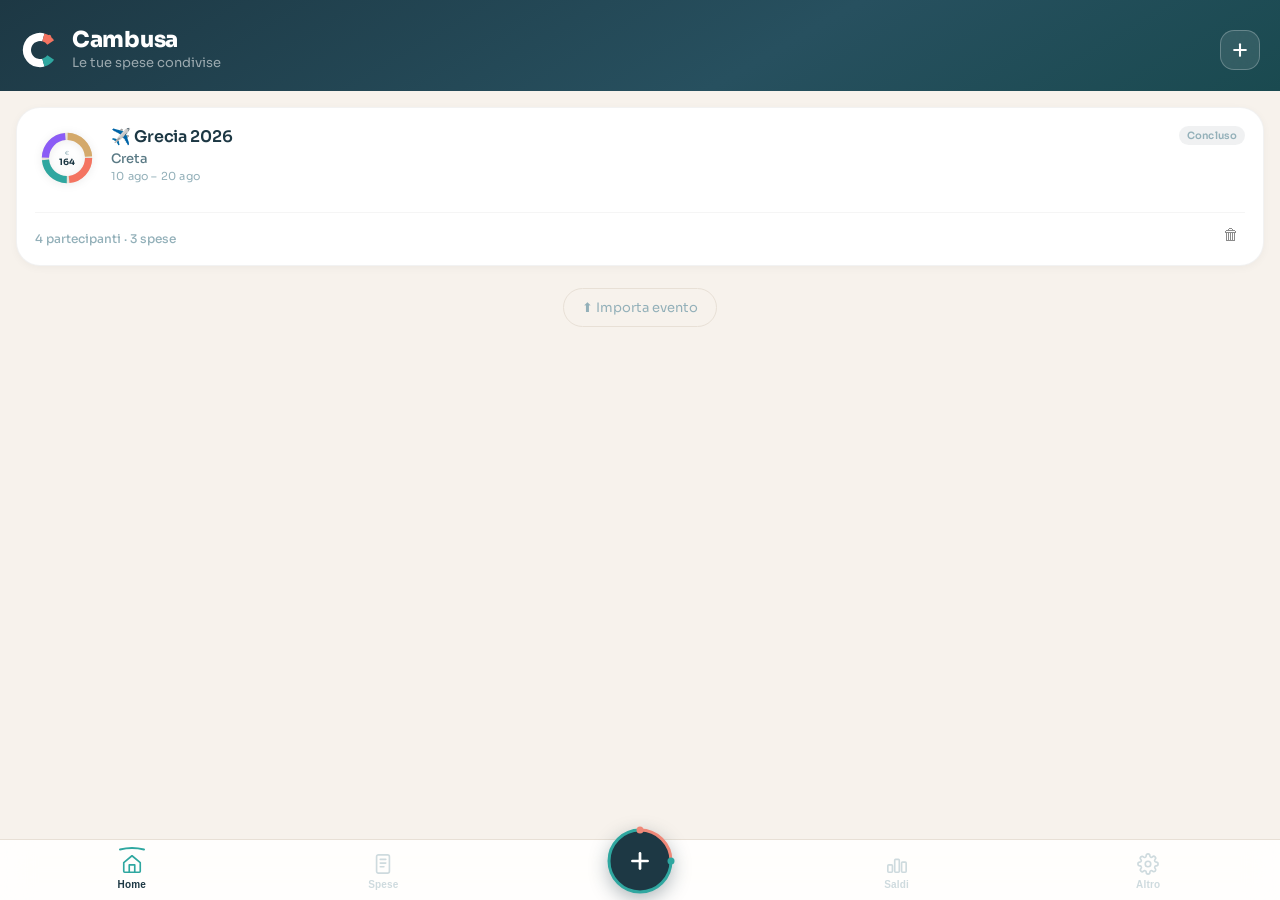
<file: index.html>
<!DOCTYPE html>
<html lang="it">
<head>
  <meta charset="UTF-8" />
  <meta
    name="viewport"
    content="width=device-width, initial-scale=1.0, viewport-fit=cover"
  />
  <title>Cambusa</title>
  <meta name="theme-color" content="#1d3844" />
  <meta name="apple-mobile-web-app-capable" content="yes" />
  <meta name="apple-mobile-web-app-status-bar-style" content="default" />
  <meta name="apple-mobile-web-app-title" content="Cambusa" />
  <link rel="manifest" href="manifest.json" />
  <link rel="apple-touch-icon" href="assets/apple-touch-icon.png" />
  <link rel="icon" type="image/png" sizes="192x192" href="assets/icon-192.png" />
  <link rel="stylesheet" href="css/app.css?v=122" />
</head>
<body>
  <div id="app"></div>
  <div id="modal-root"></div>
  <div id="toast-root"></div>
  <script type="module" src="js/app.js?v=122"></script>
</body>
</html>
</file>
<file: css/app.css>
/* =====================================================
   CAMBUSA — Design System & Stili Base
   ===================================================== */

/* ── Font brand: Sora ─────────────────────────────────── */
@import url('https://fonts.googleapis.com/css2?family=Sora:wght@400;500;600;700&display=swap');

/* ── Variabili ────────────────────────────────────────── */
:root {
  /* Superfici — warm off-white brand */
  --color-bg:           #f7f2ec;
  --color-surface:      #ffffff;
  --color-surface-alt:  #fdf9f5;

  /* Testo — navy brand */
  --color-text:         #1d3844;
  --color-text-sub:     #5a7a85;
  --color-text-muted:   #93b0b9;

  /* Primario — teal brand */
  --color-primary:      #2fa7a0;
  --color-primary-dark: #27938c;
  --color-primary-bg:   #e8f6f5;

  /* Accento coral brand */
  --color-accent:       #f47461;
  --color-accent-dark:  #d95e4c;
  --color-accent-bg:    #fef2f0;

  /* Danger */
  --color-danger:       #ef4444;
  --color-danger-dark:  #dc2626;

  /* Bordi */
  --color-border:       #e8e0d6;
  --color-border-light: #f2ede7;

  /* Categorie */
  --cat-alloggio:       #d4a96a;   /* Sabbia  */
  --cat-alloggio-bg:    #fdf6ec;
  --cat-trasporti:      #3b82f6;   /* Blu     */
  --cat-trasporti-bg:   #eff6ff;
  --cat-noleggi:        #f97316;   /* Arancione */
  --cat-noleggi-bg:     #fff7ed;
  --cat-cibo:           #2fa7a0;   /* Teal brand */
  --cat-cibo-bg:        #e8f6f5;
  --cat-attivita:       #8b5cf6;   /* Viola   */
  --cat-attivita-bg:    #f5f3ff;
  --cat-servizi:        #6b7280;   /* Grigio  */
  --cat-servizi-bg:     #f9fafb;

  /* Raggi */
  --r-sm:   10px;
  --r-md:   18px;
  --r-lg:   28px;
  --r-xl:   36px;

  /* Ombre */
  --shadow-sm: 0 2px 8px rgba(0,0,0,0.04);
  --shadow-md: 0 4px 16px rgba(0,0,0,0.08);

  /* Safe area — iOS notch / Dynamic Island / home indicator */
  --safe-top:    env(safe-area-inset-top,    0px);
  --safe-bottom: env(safe-area-inset-bottom, 0px);
  --safe-left:   env(safe-area-inset-left,   0px);
  --safe-right:  env(safe-area-inset-right,  0px);
}

/* ── Reset ────────────────────────────────────────────── */
*, *::before, *::after {
  margin: 0;
  padding: 0;
  box-sizing: border-box;
  -webkit-tap-highlight-color: transparent;
}

/* Previene double-tap zoom su iOS Safari su tutti gli elementi interattivi */
button, a, input, label, select, textarea, [data-action], [data-nav] {
  touch-action: manipulation;
}

html, body {
  height: 100%;
}

body {
  background: var(--color-bg);
  font-family: 'Sora', -apple-system, BlinkMacSystemFont, 'SF Pro Display', sans-serif;
  color: var(--color-text);
  -webkit-font-smoothing: antialiased;
}

/*
  Architettura flex column:
  #app occupa l'intera viewport, .screen si estende al suo interno,
  .screen-content scrolla, .bottom-nav è in flusso normale (non fixed).
  Questo elimina tutti i problemi di overlap su iOS Safari/PWA.
*/
#app {
  height: 100svh;   /* fallback: viewport stabile, non cambia con tastiera */
  height: 100dvh;   /* preferito: si adatta alla viewport disponibile */
  display: flex;
  flex-direction: column;
  overflow: hidden;
}

/* ── Topbar ───────────────────────────────────────────── */
.topbar {
  background: var(--color-surface);
  padding: calc(24px + var(--safe-top)) 20px 24px;
  display: flex;
  flex-shrink: 0;
  justify-content: space-between;
  align-items: center;
  border-bottom: 1px solid var(--color-border);
  /* Sticky: resta visibile mentre .screen scrolla */
  position: sticky;
  top: 0;
  z-index: 20;
}

.topbar h1 {
  font-size: 32px;
  font-weight: 800;
  letter-spacing: -0.5px;
}

.topbar p {
  color: var(--color-text-sub);
  margin-top: 4px;
  font-size: 14px;
}

/* ── Bottoni ──────────────────────────────────────────── */
.fab-mini {
  width: 44px;
  height: 44px;
  border: none;
  border-radius: 16px;
  background: var(--color-primary);
  color: white;
  font-size: 24px;
  cursor: pointer;
  box-shadow: 0 4px 12px rgba(16,185,129,0.35);
}

/* ── Card viaggio ─────────────────────────────────────── */
.trip-card {
  background: var(--color-surface);
  border-radius: var(--r-lg);
  padding: 20px;
  box-shadow: var(--shadow-sm);
}

/* ── Schermate ────────────────────────────────────────── */
/*
  Architettura:
  .screen      — scroll container (overflow-y: auto, NO flex — iOS touch bug)
  .screen-inner — flex column, min-height: 100% → nav sempre in fondo
  .screen-content — flex: 1 → si espande e spinge .bottom-nav in fondo
  .bottom-nav  — flex-shrink: 0 + sticky bottom:0
*/
.screen {
  flex: 1;
  min-height: 0;
  overflow-y: auto;
  overflow-x: hidden;
  -webkit-overflow-scrolling: touch;
}

/* Wrapper flex: non è il container scrollabile → no iOS touch bug */
.screen-inner {
  display: flex;
  flex-direction: column;
  min-height: 100%;
}

/* ── Form inputs ──────────────────────────────────────── */
.input {
  width: 100%;
  padding: 16px;
  border-radius: 18px;
  border: 1px solid #d6d3d1;
  margin-bottom: 14px;
  font-size: 16px;
  font-family: inherit;
  outline: none;
  transition: border-color 0.2s;
}

.input:focus {
  border-color: var(--color-primary);
}

/* ── Pulsante salva ───────────────────────────────────── */
.save-btn {
  width: 100%;
  padding: 18px;
  border: none;
  border-radius: 22px;
  background: var(--color-primary);
  color: white;
  font-size: 16px;
  font-weight: 600;
  font-family: inherit;
  cursor: pointer;
  transition: background 0.2s;
}

.save-btn:active {
  background: var(--color-primary-dark);
}

/* Payer row: layout colonna importo + status */
.payer-amt-col {
  display: flex;
  flex-direction: column;
  align-items: flex-end;
  gap: 4px;
}

/* Nome + badge saldo */
.split-row__name-wrap {
  display: flex;
  flex-direction: column;
  align-items: flex-start;
  gap: 2px;
}

/* Badge saldo corrente */
.payer-balance-badge {
  font-size: 11px;
  font-weight: 600;
  padding: 1px 6px;
  border-radius: 20px;
  line-height: 1.4;
}
.payer-balance--credit {
  background: #d1fae5;
  color: #065f46;
}
.payer-balance--debt {
  background: #fee2e2;
  color: #991b1b;
}

/* Toggle versato / da versare */
.payer-status-btn {
  font-size: 11px;
  font-weight: 600;
  padding: 3px 10px;
  border-radius: 20px;
  border: none;
  cursor: pointer;
  font-family: inherit;
  transition: background 0.15s;
}
.payer-status--paid {
  background: #d1fae5;
  color: #065f46;
}
.payer-status--pending {
  background: #fef3c7;
  color: #92400e;
}

/* ── Modalità Con ospiti ──────────────────────────────── */
.guest-row {
  padding: 10px 0;
  border-bottom: 1px solid var(--color-border-light);
}
.guest-row:last-child { border-bottom: none; }
.guest-row--ospite { opacity: 0.85; }

.guest-row__main {
  display: flex;
  align-items: center;
  justify-content: space-between;
  gap: 8px;
}
.guest-row__info {
  display: flex;
  align-items: center;
  gap: 10px;
  flex: 1;
  min-width: 0;
}
.guest-row__actions {
  display: flex;
  align-items: center;
  gap: 8px;
  flex-shrink: 0;
}
.guest-quota-hint {
  font-size: 11px;
  color: var(--color-text-muted);
  display: flex;
  align-items: center;
  gap: 4px;
  flex-wrap: wrap;
}
.guest-payer-total {
  font-size: 15px;
  font-weight: 700;
  color: var(--color-text);
}
.guest-toggle-btn {
  font-size: 12px;
  font-weight: 600;
  padding: 5px 12px;
  border-radius: 20px;
  border: none;
  cursor: pointer;
  font-family: inherit;
  white-space: nowrap;
}
.guest-toggle--paga {
  background: var(--color-primary-bg);
  color: var(--color-primary-dark);
}
.guest-toggle--ospite {
  background: #fef3c7;
  color: #92400e;
}

/* Selezione payer per ospite */
.guest-payer-select {
  margin-top: 8px;
  padding: 10px 12px;
  background: var(--color-surface-alt);
  border-radius: var(--r-sm);
  display: flex;
  align-items: center;
  gap: 8px;
  flex-wrap: wrap;
}
.guest-payer-label {
  font-size: 12px;
  color: var(--color-text-sub);
  white-space: nowrap;
}
.guest-chips {
  display: flex;
  gap: 6px;
  flex-wrap: wrap;
}
.guest-chip {
  font-size: 13px;
  font-weight: 500;
  padding: 4px 12px;
  border-radius: 20px;
  border: 1.5px solid var(--color-border);
  background: var(--color-surface);
  color: var(--color-text);
  cursor: pointer;
  font-family: inherit;
}
.guest-chip--active {
  background: var(--color-primary);
  color: white;
  border-color: var(--color-primary);
}
.guest-no-payers {
  font-size: 12px;
  color: var(--color-text-muted);
  font-style: italic;
}
.guest-split-hint {
  font-size: 11px;
  color: var(--color-primary-dark);
  margin-top: 4px;
  width: 100%;
}

/* ── Offerta / regalo toggle ──────────────────────────── */
.guest-gift-row {
  padding: 8px 0 2px;
}
.guest-gift-btn {
  display: inline-flex;
  align-items: center;
  gap: 5px;
  background: none;
  border: 1.5px dashed var(--color-border);
  border-radius: 20px;
  padding: 5px 12px;
  font-size: 12px;
  font-family: inherit;
  color: var(--color-text-muted);
  cursor: pointer;
  transition: all 0.15s;
}
.guest-gift-btn--active {
  border-style: solid;
  border-color: #d4a96a;
  background: #fdf6eb;
  color: #8a6200;
  font-weight: 600;
}

/* ── Settlement card — offerta ────────────────────────── */
.settlement-card--gift {
  border: 1.5px dashed #d4a96a;
  background: #fdf6eb;
  opacity: 0.92;
}
.gift-card__badge {
  font-size: 11px;
  font-weight: 600;
  color: #8a6200;
  margin-bottom: 10px;
  letter-spacing: 0.02em;
  text-transform: uppercase;
}
.settlement-card__cta--ghost {
  background: transparent;
  border: 1.5px solid #d4a96a;
  color: #8a6200;
}
.settlement-card__cta--ghost:active {
  background: #d4a96a22;
}

/* Bottone "Distribuisci rimanente per quote" */
.btn-distribute {
  display: block;
  width: 100%;
  margin-top: 12px;
  padding: 12px 16px;
  border: 1.5px dashed var(--color-primary);
  border-radius: var(--r-md);
  background: var(--color-primary-bg);
  color: var(--color-primary-dark);
  font-size: 14px;
  font-weight: 600;
  font-family: inherit;
  cursor: pointer;
  text-align: center;
  transition: background 0.15s, border-color 0.15s;
}
.btn-distribute:active {
  background: var(--color-primary);
  color: white;
  border-color: var(--color-primary);
}

.delete-trip-btn {
  width: 100%;
  padding: 14px;
  margin-top: 8px;
  border: 1.5px solid var(--color-danger, #ef4444);
  border-radius: 22px;
  background: transparent;
  color: var(--color-danger, #ef4444);
  font-size: 15px;
  font-weight: 500;
  font-family: inherit;
  cursor: pointer;
  transition: background 0.15s, color 0.15s;
}
.delete-trip-btn:active {
  background: var(--color-danger, #ef4444);
  color: white;
}

/* ── Layout schermate ─────────────────────────────────── */
.screen-content {
  flex: 1;          /* espande per spingere .bottom-nav in fondo */
  padding: 16px;
  display: flex;
  flex-direction: column;
  gap: 14px;
  align-content: flex-start;
}

/* ── Topbar varianti ──────────────────────────────────── */
.topbar--back {
  gap: 10px;
}
.topbar--logo {
  gap: 12px;
}
.topbar__logo {
  flex-shrink: 0;
  display: flex;
  align-items: center;
}
.topbar__logo .cambusa-logo {
  display: block;
  /* leggera ombra per separare il logo dallo sfondo */
  filter: drop-shadow(0 1px 3px rgba(29,56,68,0.15));
}
.topbar__text { flex: 1; min-width: 0; }
.topbar__title { font-size: 24px; font-weight: 700; letter-spacing: -0.3px; overflow: hidden; text-overflow: ellipsis; white-space: nowrap; }
.topbar__sub   { color: var(--color-text-sub); font-size: 13px; margin-top: 2px; overflow: hidden; text-overflow: ellipsis; white-space: nowrap; }
.topbar__badge {
  background: var(--color-bg);
  color: var(--color-text-sub);
  font-size: 13px;
  font-weight: 600;
  padding: 4px 10px;
  border-radius: 10px;
}
.topbar__right { display: flex; align-items: center; flex-shrink: 0; }

.btn-back {
  background: none;
  border: none;
  font-size: 22px;
  cursor: pointer;
  color: var(--color-text);
  padding: 4px 8px 4px 0;
  flex-shrink: 0;
}

/* ── Card generica ────────────────────────────────────── */
.card {
  background: var(--color-surface);
  border-radius: 24px;
  padding: 18px;
  box-shadow: var(--shadow-sm);
  display: flex;
  flex-direction: column;
  gap: 10px;
}

/* ── Totale viaggio ───────────────────────────────────── */
.total-card { gap: 4px; }
.total-card__label  { font-size: 13px; color: var(--color-text-sub); }
.total-card__amount { font-size: 36px; font-weight: 800; letter-spacing: -1px; }
.total-card__meta   { font-size: 12px; color: var(--color-text-muted); }

/* ── Trip card home ───────────────────────────────────── */
.trip-card { cursor: pointer; }
.trip-card:active { opacity: 0.85; }
.trip-card__row  { display: flex; justify-content: space-between; align-items: flex-start; gap: 12px; }
.trip-card__name { font-size: 18px; font-weight: 700; }
.trip-card__sub  { font-size: 13px; color: var(--color-text-sub); margin-top: 4px; }
.trip-card__meta { font-size: 12px; color: var(--color-text-muted); margin-top: 6px; }

/* ── Badge ────────────────────────────────────────────── */
.badge          { padding: 6px 12px; border-radius: 12px; font-size: 14px; font-weight: 700; white-space: nowrap; }
.badge--green   { background: var(--color-primary-bg); color: var(--color-primary-dark); }

/* ── Sezioni ──────────────────────────────────────────── */
.section-header { display: flex; justify-content: space-between; align-items: center; }
.section-title  { font-size: 15px; font-weight: 700; }
.section-sub    { font-size: 12px; color: var(--color-text-muted); }
.btn-link       { background: none; border: none; color: var(--color-primary-dark); font-size: 13px; font-weight: 600; cursor: pointer; padding: 0; }
.field-label    { font-size: 13px; font-weight: 600; color: var(--color-text-sub); margin-bottom: 6px; display: block; }

/* ── Avatar ───────────────────────────────────────────── */
.avatar {
  width: 36px; height: 36px;
  border-radius: 50%;
  display: flex; align-items: center; justify-content: center;
  font-weight: 700; font-size: 14px; color: white;
  flex-shrink: 0;
  position: relative; overflow: hidden;
}
/* Lettera iniziale — sempre presente, fallback offline */
.avatar::before {
  content: attr(data-avatar-name);
  position: relative; z-index: 0;
}
/* Immagine DiceBear — sovrapposta; scompare con onerror */
.avatar__img {
  position: absolute; inset: 0;
  width: 100%; height: 100%;
  object-fit: cover;
  border-radius: inherit;
  z-index: 1;
}
.avatar--sm { width: 28px; height: 28px; font-size: 12px; }

/* ── Balance rows ─────────────────────────────────────── */
.balance-row {
  display: flex; align-items: center; gap: 10px;
  padding: 8px 0;
  border-bottom: 1px solid var(--color-border-light);
}
.balance-row:last-child { border-bottom: none; }
.balance-row__name   { flex: 1; font-size: 14px; font-weight: 500; overflow: hidden; text-overflow: ellipsis; white-space: nowrap; }
.balance-row__amount { font-size: 15px; font-weight: 700; }

.balance-row--full .balance-row__info  { flex: 1; display: flex; flex-direction: column; gap: 2px; }
.balance-row--full .balance-row__quotes { font-size: 11px; color: var(--color-text-muted); }
.balance-row--full .balance-row__right { display: flex; flex-direction: column; align-items: flex-end; gap: 2px; }
.balance-row--full .balance-row__status { font-size: 11px; color: var(--color-text-muted); }

/* ── Balance V2 ───────────────────────────────────────── */

/* Avatar sizes */
.avatar--lg { width: 48px; height: 48px; font-size: 20px; border-radius: 16px; }
.avatar--sm { width: 32px; height: 32px; font-size: 13px; border-radius: 10px; }
.avatar--xs { width: 24px; height: 24px; font-size: 10px; border-radius: 8px; }
/* Ensure the ::before initial inherits font size on resized avatars */
.avatar--lg::before { font-size: 20px; }
.avatar--sm::before { font-size: 13px; }
.avatar--xs::before { font-size: 10px; }

/* Mini stats bar */
.mini-stats {
  display: flex;
  align-items: center;
  justify-content: center;
  gap: 24px;
  padding: 18px 20px;
}
.mini-stat { display: flex; flex-direction: column; align-items: center; gap: 2px; }
.mini-stat__value { font-size: 22px; font-weight: 800; color: var(--color-text); }
.mini-stat__label { font-size: 11px; color: var(--color-text-muted); text-transform: uppercase; letter-spacing: 0.04em; }
.mini-stat__divider { width: 1px; height: 36px; background: var(--color-border); }

/* Balance pill */
.balance-pill {
  display: flex;
  align-items: center;
  gap: 12px;
  padding: 12px 0;
  border-bottom: 1px solid var(--color-border-light);
}
.balance-pill:last-child { border-bottom: none; }
.balance-pill--tap { cursor: pointer; }
.balance-pill--tap:active { background: var(--color-bg); margin: 0 -16px; padding: 12px 16px; border-radius: 8px; }

.balance-pill__info {
  display: flex;
  flex-direction: column;
  gap: 4px;
  flex: 1;
  min-width: 0;
}
.balance-pill__name {
  font-size: 15px;
  font-weight: 600;
  white-space: nowrap;
  overflow: hidden;
  text-overflow: ellipsis;
}

/* Riga importi anticipato/consumato */
.balance-pill__amounts {
  display: flex;
  gap: 6px;
  flex-wrap: wrap;
}
.amt-tag {
  font-size: 12px;
  font-weight: 600;
  padding: 2px 7px;
  border-radius: 8px;
}
.amt-tag--paid {
  background: #edf7f6;
  color: #3a9d8e;
}
.amt-tag--cons {
  background: #fef3c7;
  color: #92400e;
}

/* Saldo netto a destra */
.balance-pill__right {
  display: flex;
  flex-direction: column;
  align-items: flex-end;
  gap: 2px;
  flex-shrink: 0;
}
.balance-pill__net {
  font-size: 17px;
  font-weight: 800;
  line-height: 1.1;
}
.text-even { color: var(--color-text-muted); }

.balance-pill__chevron { color: var(--color-text-muted); font-size: 18px; line-height: 1; flex-shrink: 0; }

.balance-status { font-size: 13px; font-weight: 500; }
.balance-status--positive { color: #3a9d8e; }
.balance-status--negative { color: #d97706; }
.balance-status--even     { color: var(--color-text-muted); }

/* (sheet-* styles unificati nella sezione "Participant bottom sheet" più avanti) */

/* Settlement card (suggested) */
.settlements-section { display: flex; flex-direction: column; gap: 12px; }

.settlement-card {
  background: var(--color-surface);
  border-radius: var(--r-lg);
  padding: 20px 16px 16px;
  display: flex;
  flex-direction: column;
  align-items: center;
  gap: 14px;
  box-shadow: 0 1px 4px rgba(0,0,0,.06);
}

.settlement-card__parties {
  display: flex;
  align-items: center;
  gap: 16px;
  width: 100%;
  justify-content: center;
}

.settlement-card__person {
  display: flex;
  flex-direction: column;
  align-items: center;
  gap: 6px;
  min-width: 72px;
}

.settlement-card__name {
  font-size: 13px;
  font-weight: 600;
  text-align: center;
  color: var(--color-text);
  max-width: 80px;
  overflow: hidden;
  text-overflow: ellipsis;
  white-space: nowrap;
}

.settlement-card__arrow {
  font-size: 24px;
  color: var(--color-text-muted);
  flex-shrink: 0;
}

.settlement-card__amount {
  font-size: 32px;
  font-weight: 800;
  color: var(--color-text);
  margin: 0;
}

/* Riga importo editabile */
.settlement-card__amount-row {
  display: flex;
  align-items: center;
  justify-content: center;
  gap: 6px;
  margin: 4px 0 12px;
}
.settlement-card__currency {
  font-size: 24px;
  font-weight: 700;
  color: var(--color-text-muted);
  line-height: 1;
}
.settlement-card__amount-input {
  font-size: 36px;
  font-weight: 800;
  font-family: inherit;
  color: var(--color-text);
  background: transparent;
  border: none;
  border-bottom: 2px solid var(--color-border);
  outline: none;
  width: 7ch;
  text-align: center;
  padding: 2px 0 4px;
  transition: border-color .15s;
  /* nasconde frecce spinner */
  -moz-appearance: textfield;
}
.settlement-card__amount-input::-webkit-outer-spin-button,
.settlement-card__amount-input::-webkit-inner-spin-button { -webkit-appearance: none; margin: 0; }
.settlement-card__amount-input:focus { border-bottom-color: var(--color-primary); }
.settlement-card__suggested-label {
  font-size: 11px;
  color: var(--color-text-muted);
  align-self: flex-end;
  padding-bottom: 6px;
}

.settlement-card__cta {
  width: 100%;
  padding: 12px;
  border-radius: var(--r-md);
  border: none;
  background: var(--color-primary);
  color: white;
  font-size: 15px;
  font-weight: 600;
  cursor: pointer;
  transition: opacity .15s;
}
.settlement-card__cta:active { opacity: .8; }
.settlement-card__cta:disabled { opacity: .5; cursor: default; }

/* Confirmed rows */
.confirmed-row {
  display: flex;
  align-items: center;
  gap: 10px;
  padding: 10px 0;
  border-bottom: 1px solid var(--color-border-light);
}
.confirmed-row:last-child { border-bottom: none; }
.confirmed-row__text   { flex: 1; font-size: 14px; }
.confirmed-row__arrow  { color: var(--color-text-muted); }
.confirmed-row__amount { font-size: 14px; font-weight: 700; }
.confirmed-badge {
  font-size: 11px;
  font-weight: 600;
  color: #3a9d8e;
  background: #d0f0ec;
  padding: 3px 8px;
  border-radius: 20px;
  flex-shrink: 0;
}
.confirmed-undo {
  width: 24px; height: 24px; border-radius: 50%;
  border: none; background: var(--color-bg);
  color: var(--color-text-muted); font-size: 16px;
  cursor: pointer; flex-shrink: 0;
  display: flex; align-items: center; justify-content: center;
}
.confirmed-undo:hover { background: #fee2e2; color: #ef4444; }

/* Zero state celebrativo */
.zero-state-card {
  text-align: center;
  padding: 40px 20px;
}
.zero-state__emoji { font-size: 48px; margin-bottom: 12px; }
.zero-state__title { font-size: 20px; font-weight: 800; margin-bottom: 8px; }
.zero-state__sub   { font-size: 14px; color: var(--color-text-sub); line-height: 1.5; }

/* Delegazione quota */
.deleg-row {
  display: flex;
  flex-wrap: wrap;
  gap: 8px;
  margin-bottom: 4px;
}
.deleg-chip {
  display: flex;
  align-items: center;
  gap: 6px;
  padding: 7px 12px;
  border-radius: 20px;
  border: 1.5px solid var(--color-border);
  background: var(--color-surface);
  font-size: 13px;
  cursor: pointer;
  color: var(--color-text-sub);
  transition: border-color .15s, background .15s;
}
.deleg-chip--active {
  border-color: var(--color-primary);
  background: var(--color-primary-bg);
  color: var(--color-primary-dark);
  font-weight: 600;
}

/* Balance status — delegated */

/* Share button */
.share-btn {
  display: flex;
  align-items: center;
  justify-content: center;
  gap: 8px;
  width: 100%;
  padding: 15px;
  margin-top: 4px;
  border-radius: var(--r-md);
  border: 1.5px solid var(--color-primary);
  background: transparent;
  color: var(--color-primary-dark);
  font-size: 15px;
  font-weight: 600;
  cursor: pointer;
  transition: background .15s, opacity .15s;
}
.share-btn:active {
  background: var(--color-primary-bg);
  opacity: .85;
}
.share-btn span { font-size: 18px; }

.import-row {
  display: flex;
  justify-content: center;
  padding: 8px 0 4px;
}
.import-btn {
  display: inline-flex;
  align-items: center;
  gap: 6px;
  padding: 10px 18px;
  border-radius: 20px;
  border: 1.5px solid var(--color-border);
  background: transparent;
  color: var(--color-text-muted);
  font-size: 13px;
  font-family: inherit;
  cursor: pointer;
  transition: color .15s, border-color .15s;
}
.import-btn:active,
.import-btn:hover { color: var(--color-text-sub); border-color: var(--color-text-muted); }

/* ── Settlement row (legacy, usato in trip.js preview) ── */
.settlement-row {
  display: flex; align-items: center; gap: 10px;
  padding: 10px 0;
  border-bottom: 1px solid var(--color-border-light);
}
.settlement-row:last-child { border-bottom: none; }
.settlement-row__text   { flex: 1; font-size: 14px; }
.settlement-row__amount { font-size: 15px; font-weight: 700; color: var(--color-primary-dark); }

/* ── Expense rows ─────────────────────────────────────── */
.expense-group__date {
  font-size: 12px; font-weight: 600; color: var(--color-text-muted);
  text-transform: capitalize; margin-bottom: 8px; margin-top: 4px;
}
.expense-item__icon {
  width: 40px; height: 40px; border-radius: 14px;
  display: flex; align-items: center; justify-content: center;
  background: var(--color-bg); flex-shrink: 0; color: var(--color-text-muted);
}
.expense-item__body { flex: 1; }
.expense-item__body strong { font-size: 14px; }
.expense-item__body p { font-size: 12px; color: var(--color-text-sub); margin-top: 2px; }
.expense-item__amount { font-size: 15px; font-weight: 700; }

/* Colori icone categoria */
.cat-cibo      { background: var(--cat-cibo-bg);      color: var(--cat-cibo);      }
.cat-spesa     { background: var(--cat-cibo-bg);      color: var(--cat-cibo);      }
.cat-trasporti { background: var(--cat-trasporti-bg);  color: var(--cat-trasporti); }
.cat-alloggio  { background: var(--cat-alloggio-bg);   color: var(--cat-alloggio);  }
.cat-noleggi   { background: var(--cat-noleggi-bg);    color: var(--cat-noleggi);   }
.cat-attivita  { background: var(--cat-attivita-bg);   color: var(--cat-attivita);  }
.cat-servizi   { background: var(--cat-servizi-bg);    color: var(--cat-servizi);   }
.cat-altro     { background: var(--color-bg);          color: var(--color-text-sub);}

/* ── Tipo personalizzato (tripForm) ───────────────────── */
.custom-type-row {
  display: none;
  gap: 8px;
  margin-top: 12px;
  align-items: center;
}
.custom-type-row--open { display: flex; }
.custom-type-emoji {
  width: 56px; min-width: 56px;
  text-align: center;
  font-size: 22px;
  padding: 8px 6px;
  border-radius: 12px;
}
.custom-type-label {
  flex: 1;
  border-radius: 12px;
}

/* ── Filtri ───────────────────────────────────────────── */
.filter-row {
  display: flex; gap: 8px; overflow-x: auto; padding-bottom: 4px;
  scrollbar-width: none;
}
.filter-row::-webkit-scrollbar { display: none; }
.filter-chip {
  white-space: nowrap; padding: 8px 14px;
  border-radius: 20px; border: 1.5px solid var(--color-border);
  background: var(--color-surface); font-size: 13px; font-weight: 500;
  cursor: pointer; color: var(--color-text-sub); flex-shrink: 0;
}
.filter-chip--active {
  background: var(--color-text); color: white; border-color: var(--color-text);
}

/* ── Nuova spesa: importo ─────────────────────────────── */
.amount-card { gap: 8px; }
.amount-wrap { display: flex; align-items: center; gap: 8px; }
.amount-currency { font-size: 28px; font-weight: 800; color: var(--color-text-muted); }
.amount-input {
  flex: 1; border: none; outline: none; font-size: 36px; font-weight: 800;
  background: transparent; color: var(--color-text); font-family: inherit;
}

/* ── Categoria grid ───────────────────────────────────── */
.category-grid { display: grid; grid-template-columns: repeat(4, 1fr); gap: 8px; }
.category-chip {
  display: flex; flex-direction: column; align-items: center; gap: 4px;
  padding: 10px 4px; border-radius: 14px; border: 1.5px solid var(--color-border);
  background: var(--color-surface); font-size: 11px; font-weight: 500;
  cursor: pointer; color: var(--color-text-sub);
}
.category-chip .cat-chip-icon { display: flex; align-items: center; justify-content: center; }
.category-chip .cat-chip-icon svg { color: var(--color-text-sub); }
.category-chip--active .cat-chip-icon svg { color: var(--color-primary-dark); }
.category-chip--active { border-color: var(--color-primary); background: var(--color-primary-bg); color: var(--color-primary-dark); }

/* ── Payer chips ──────────────────────────────────────── */
.payer-list { display: flex; flex-wrap: wrap; gap: 8px; }
.payer-chip {
  display: flex; align-items: center; gap: 6px;
  padding: 8px 12px; border-radius: 20px;
  border: 1.5px solid var(--color-border); background: var(--color-surface);
  font-size: 13px; cursor: pointer; color: var(--color-text);
}
.payer-chip--active { border-color: var(--color-primary); background: var(--color-primary-bg); }

/* ── Split row ────────────────────────────────────────── */
.split-row {
  display: flex; align-items: center; gap: 10px; padding: 8px 0;
  border-bottom: 1px solid var(--color-border-light);
}
.split-row:last-child { border-bottom: none; }
.split-row__name { flex: 1; font-size: 14px; }
.split-row__controls { display: flex; align-items: center; gap: 12px; }
.split-btn {
  width: 32px; height: 32px; border-radius: 50%; border: 1.5px solid var(--color-border);
  background: var(--color-surface); font-size: 18px; font-weight: 600;
  cursor: pointer; display: flex; align-items: center; justify-content: center;
  color: var(--color-text);
}
.split-qty { font-size: 16px; font-weight: 700; min-width: 20px; text-align: center; }
.split-qty-unit { font-size: 11px; color: var(--color-text-muted); margin-left: 2px; }

/* ── Empty state ──────────────────────────────────────── */
.empty-state { text-align: center; padding: 48px 20px; }
.empty-state__icon { font-size: 48px; margin-bottom: 12px; }
.empty-state__text { font-size: 16px; font-weight: 600; color: var(--color-text); }
.empty-state__sub  { font-size: 14px; color: var(--color-text-sub); margin-top: 6px; }
.error { padding: 20px; color: #ef4444; text-align: center; }

/* ── Nav item ─────────────────────────────────────────── */
.nav-item { display: flex; flex-direction: column; align-items: center; gap: 2px; }
.nav-icon  { font-size: 22px; }
.nav-label { font-size: 10px; font-weight: 500; color: var(--color-text-muted); }
.nav-item.active .nav-label { color: var(--color-text); }
.nav-item.active .nav-icon  { opacity: 1; }
.bottom-nav button:not(.fab-main) { opacity: 0.45; }
.bottom-nav button.active, .bottom-nav .nav-item.active { opacity: 1; }

/* ── Spese ────────────────────────────────────────────── */
.expense-item {
  display: flex;
  justify-content: space-between;
  align-items: center;
  background: var(--color-surface-alt);
  padding: 14px;
  border-radius: var(--r-md);
  margin-bottom: 10px;
}

.expense-item strong {
  font-size: 15px;
}

.expense-item p {
  font-size: 12px;
  color: var(--color-text-sub);
  margin-top: 3px;
}

.expense-item > span {
  font-size: 15px;
  font-weight: 700;
}

/* ── Expense List V2 ──────────────────────────────────── */

/* Date group */
.date-group { margin-bottom: 4px; }

.date-group__header {
  position: sticky;
  top: 0;
  z-index: 10;
  display: flex;
  justify-content: space-between;
  align-items: center;
  background: var(--color-bg);
  padding: 8px 0 6px;
  margin-bottom: 4px;
}

.date-group__label {
  font-size: 12px;
  font-weight: 700;
  color: var(--color-text-muted);
  text-transform: capitalize;
  letter-spacing: 0.03em;
}

.date-group__total {
  font-size: 12px;
  font-weight: 600;
  color: var(--color-text-sub);
}

.date-group__body { display: flex; flex-direction: column; gap: 8px; }

/* Expense card (componente, usato in expenses + trip preview) */
.expense-card {
  background: var(--color-surface);
  border-radius: var(--r-md);
  cursor: pointer;
  transition: background .12s;
  overflow: hidden;
}
.expense-card:active { background: var(--color-surface-alt); }

/* Riga principale della card */
.expense-card__main {
  display: flex;
  align-items: center;
  gap: 12px;
  padding: 12px 14px;
}

.expense-card__icon {
  width: 40px; height: 40px;
  border-radius: 12px;
  display: flex; align-items: center; justify-content: center;
  flex-shrink: 0;
}
.expense-card__icon svg { color: var(--color-text-muted); }

.expense-card__body { flex: 1; min-width: 0; }

.expense-card__title {
  font-size: 14px; font-weight: 600;
  display: block;
  white-space: nowrap; overflow: hidden; text-overflow: ellipsis;
}

.expense-card__meta {
  font-size: 12px; color: var(--color-text-sub); margin-top: 2px;
}

/* Badge gruppo su expense card */
.expense-card__group-tag {
  display: inline-block;
  margin-top: 4px;
  font-size: 11px;
  font-weight: 600;
  color: var(--color-primary-dark);
  background: color-mix(in srgb, var(--color-primary) 12%, var(--color-surface));
  border: 1px solid color-mix(in srgb, var(--color-primary) 25%, transparent);
  border-radius: 20px;
  padding: 1px 7px;
}

.expense-card__right {
  display: flex; flex-direction: column; align-items: flex-end; gap: 4px;
  flex-shrink: 0;
}

.expense-card__amount { font-size: 15px; font-weight: 700; }

.expense-card__delete {
  width: 24px; height: 24px; border-radius: 50%;
  border: none; background: var(--color-bg);
  color: var(--color-text-muted); font-size: 16px;
  cursor: pointer; display: flex; align-items: center; justify-content: center;
  line-height: 1;
}
.expense-card__delete:hover { background: #fee2e2; color: #ef4444; }

/* Chevron per breakdown */
.expense-card__chevron {
  width: 24px; height: 24px; border-radius: 50%;
  border: none; background: var(--color-bg);
  color: var(--color-text-muted);
  cursor: pointer; display: flex; align-items: center; justify-content: center;
  transition: transform .2s, background .12s;
  flex-shrink: 0;
}
.expense-card__chevron:hover { background: var(--color-primary-bg); color: var(--color-primary); }
.expense-card--open .expense-card__chevron { transform: rotate(180deg); }

/* Pulsante allegato scontrino */
.expense-card__attach-btn {
  width: 26px; height: 26px; border-radius: 6px;
  border: 1.5px solid var(--color-border);
  background: var(--color-surface-raised, var(--color-bg));
  color: var(--color-text-muted);
  cursor: pointer; display: flex; align-items: center; justify-content: center;
  flex-shrink: 0; transition: background .12s, color .12s;
}
.expense-card__attach-btn:hover,
.expense-card__attach-btn:active { background: var(--color-primary-bg); color: var(--color-primary); border-color: var(--color-primary); }

/* Viewer allegato fullscreen */
.attach-viewer {
  position: fixed; inset: 0; z-index: 9000;
  display: flex; align-items: center; justify-content: center;
}
.attach-viewer__backdrop {
  position: absolute; inset: 0;
  background: rgba(0,0,0,.82);
  backdrop-filter: blur(4px);
}
.attach-viewer__content {
  position: relative; z-index: 1;
  max-width: min(92vw, 600px);
  max-height: 90vh;
  display: flex; flex-direction: column; align-items: center; gap: 12px;
}
.attach-viewer__close {
  align-self: flex-end;
  width: 36px; height: 36px; border-radius: 50%;
  border: none; background: rgba(255,255,255,.15);
  color: #fff; font-size: 18px; cursor: pointer;
  display: flex; align-items: center; justify-content: center;
  transition: background .12s;
}
.attach-viewer__close:hover { background: rgba(255,255,255,.3); }
.attach-viewer__img {
  max-width: 100%; max-height: calc(90vh - 60px);
  border-radius: 12px; object-fit: contain;
  box-shadow: 0 8px 40px rgba(0,0,0,.5);
}

/* Breakdown panel */
.expense-breakdown {
  display: none;
  flex-direction: column;
  gap: 0;
  border-top: 1px solid var(--color-border-light);
  background: var(--color-bg);
  padding: 8px 14px 10px;
}
.expense-breakdown--open { display: flex; }

.expense-breakdown__row {
  display: flex;
  align-items: center;
  gap: 8px;
  padding: 6px 0;
  border-bottom: 1px solid var(--color-border-light);
}
.expense-breakdown__row:last-child { border-bottom: none; }

.expense-breakdown__name {
  flex: 1;
  font-size: 13px;
  color: var(--color-text);
}

.expense-breakdown__payer-badge {
  font-size: 10px;
  font-weight: 600;
  color: var(--color-primary);
  background: var(--color-primary-bg);
  border-radius: 6px;
  padding: 2px 6px;
  white-space: nowrap;
}

.expense-breakdown__quota {
  font-size: 13px;
  font-weight: 700;
  color: var(--color-text-muted);
  white-space: nowrap;
}
.expense-breakdown__quota--payer { color: var(--color-positive, #4eb5a5); }

/* Totali categoria */
.cat-totals { margin-top: 8px; }

.cat-total-row {
  display: flex;
  align-items: center;
  gap: 10px;
  padding: 10px 0;
  border-bottom: 1px solid var(--color-border-light);
}
.cat-total-row:last-child { border-bottom: none; }

.cat-total-row__icon  { font-size: 18px; width: 28px; text-align: center; }
.cat-total-row__label { flex: 1; font-size: 14px; color: var(--color-text-sub); }
.cat-total-row__amount { font-size: 14px; font-weight: 700; }

/* ── Bottom Navigation ────────────────────────────────── */
/*
  Stili base mantenuti per compatibilità — le regole v86 in fondo
  sovrascrivono con il nuovo design (blur, SVG icons, orbital FAB).
  Questa sezione ora gestisce solo valori di fallback.
*/
/* (stili ridefiniti in sezione "REDESIGN v86" in fondo al file) */

/* Placeholder per il vecchio .fab-main — sovrascritta da v86 */
.fab-main { cursor: pointer; }

/* ── Utilità ──────────────────────────────────────────── */
.text-positive { color: var(--color-primary-dark); }
.text-negative { color: #ef4444; }
.text-warning  { color: #d97706; }

/* ── Empty state CTA ──────────────────────────────────── */
.empty-state__cta {
  margin-top: 20px;
  padding: 14px 32px;
  border: none;
  border-radius: 20px;
  background: var(--color-primary);
  color: white;
  font-size: 15px;
  font-weight: 600;
  font-family: inherit;
  cursor: pointer;
  box-shadow: 0 4px 14px rgba(16,185,129,0.35);
}
.empty-state__cta:active { background: var(--color-primary-dark); }

/* ── Create Trip: calendario range-picker ─────────────── */
.date-cal { }

.date-cal__nav {
  display: flex; align-items: center; justify-content: space-between;
  margin-bottom: 10px;
}
.date-cal__arrow {
  width: 34px; height: 34px; border-radius: 50%;
  border: 1.5px solid var(--color-border);
  background: var(--color-bg);
  font-size: 20px; line-height: 1; cursor: pointer;
  display: flex; align-items: center; justify-content: center;
  color: var(--color-text);
}
.date-cal__arrow:active { opacity: 0.6; }
.date-cal__month {
  font-size: 15px; font-weight: 600; color: var(--color-text);
}

.date-cal__grid {
  display: grid;
  grid-template-columns: repeat(7, 1fr);
  row-gap: 2px;
}
.cal-head {
  text-align: center; font-size: 11px; font-weight: 600;
  color: var(--color-text-muted); padding: 4px 0 6px;
}

/* Cella — gestisce il colore di sfondo del range */
.cal-cell { display: flex; align-items: center; justify-content: center; }
.cal-cell--in-range    { background: var(--color-primary-bg); }
.cal-cell--range-start { background: linear-gradient(to right, transparent 50%, var(--color-primary-bg) 50%); }
.cal-cell--range-end   { background: linear-gradient(to left,  transparent 50%, var(--color-primary-bg) 50%); }

/* Bottone giorno */
.cal-day {
  width: 36px; height: 36px; border-radius: 50%;
  border: none; background: none;
  font-size: 13px; font-weight: 500;
  cursor: pointer; color: var(--color-text);
  display: flex; align-items: center; justify-content: center;
  position: relative; z-index: 1;
  -webkit-tap-highlight-color: transparent;
}
.cal-day--other  { color: var(--color-text-muted); opacity: 0.35; }
.cal-day--today  { font-weight: 700; color: var(--color-primary); }
.cal-day--single,
.cal-day--edge   {
  background: var(--color-primary); color: white; font-weight: 700;
}
.cal-day:active:not(.cal-day--other) { opacity: 0.7; }

/* Riepilogo date sotto la griglia */
.date-cal__summary {
  margin-top: 14px; padding-top: 12px;
  border-top: 1px solid var(--color-border);
  min-height: 44px;
}
.cal-range-str {
  font-size: 14px; font-weight: 600; color: var(--color-text);
  margin: 0 0 2px;
}
.cal-hint {
  font-size: 12px; color: var(--color-text-muted); margin: 0;
}
/* Pulsanti azione summary calendario */
.cal-add-end, .cal-remove-end, .cal-cancel-end {
  margin-top: 8px;
  padding: 6px 12px;
  border-radius: 20px;
  border: none;
  font-size: 12px;
  font-weight: 600;
  cursor: pointer;
  transition: opacity 0.15s;
}
.cal-add-end {
  background: var(--color-surface-raised, #f0f9f8);
  color: var(--color-primary);
  border: 1.5px solid var(--color-primary);
}
.cal-remove-end {
  background: transparent;
  color: var(--color-text-muted);
  border: 1.5px solid var(--color-border);
}
.cal-cancel-end {
  background: transparent;
  color: var(--color-text-muted);
  border: 1.5px solid var(--color-border);
}
.cal-add-end:active, .cal-remove-end:active, .cal-cancel-end:active { opacity: 0.6; }

/* ── Create Trip: valuta ──────────────────────────────── */
.currency-row {
  display: flex;
  gap: 8px;
  flex-wrap: wrap;
}

/* ── Create Trip: partecipanti ────────────────────────── */
.participant-item {
  display: flex;
  align-items: center;
  gap: 10px;
  padding: 8px 0;
  border-bottom: 1px solid var(--color-border-light);
}
.participant-item:last-of-type { border-bottom: none; }
.participant-item__name {
  flex: 1;
  font-size: 14px;
  font-weight: 500;
}

.add-participant-row {
  display: flex;
  gap: 10px;
  align-items: center;
  margin-top: 4px;
}
.add-participant-row .input {
  flex: 1;
  margin-bottom: 0;
}

.btn-add {
  width: 44px;
  height: 44px;
  flex-shrink: 0;
  border: none;
  border-radius: 14px;
  background: var(--color-primary);
  color: white;
  font-size: 24px;
  font-weight: 400;
  cursor: pointer;
  display: flex;
  align-items: center;
  justify-content: center;
}
.btn-add:active { background: var(--color-primary-dark); }

.btn-remove-p {
  width: 28px;
  height: 28px;
  border: none;
  border-radius: 50%;
  background: var(--color-bg);
  color: var(--color-text-sub);
  font-size: 16px;
  cursor: pointer;
  display: flex;
  align-items: center;
  justify-content: center;
  flex-shrink: 0;
}
.btn-remove-p:active { background: #fee2e2; color: #ef4444; }

.field-hint {
  font-size: 12px;
  color: var(--color-text-muted);
  text-align: center;
  padding: 8px 0;
}

/* ── ExpenseForm V2 ───────────────────────────────────── */

/* Titolo + data sulla stessa riga */
.title-date-card {
  flex-direction: row;
  align-items: center;
  gap: 10px;
  padding: 10px 18px;
}
.title-input {
  flex: 1;
  border: none;
  outline: none;
  font-size: 16px;
  font-weight: 500;
  background: transparent;
  margin-bottom: 0;
  padding: 10px 0;
}
.date-inline {
  width: auto;
  margin-bottom: 0;
  padding: 10px 12px;
  font-size: 13px;
  color: var(--color-text-sub);
  border-radius: 12px;
  flex-shrink: 0;
}

/* Quick split presets */
.split-presets {
  display: flex;
  gap: 8px;
  flex-wrap: wrap;
}

/* splitMode toggle */
.split-mode-toggle {
  display: flex;
  flex-wrap: wrap;
  border: 1.5px solid var(--color-border);
  border-radius: 14px;
  overflow: hidden;
}
.split-mode-btn {
  flex: 1 1 auto;
  min-width: 60px;
  padding: 10px 6px;
  border: none;
  background: transparent;
  font-size: 12px;
  font-weight: 500;
  color: var(--color-text-sub);
  cursor: pointer;
  font-family: inherit;
  white-space: nowrap;
  transition: background 0.15s, color 0.15s;
}
.split-mode-btn--active {
  background: var(--color-text);
  color: white;
}

/* Split row V2 */
.split-row {
  display: flex;
  align-items: center;
  gap: 8px;
  padding: 6px 0;
  border-bottom: 1px solid var(--color-border-light);
  transition: opacity 0.15s;
}
.split-row:last-child { border-bottom: none; }
.split-row--off     { opacity: 0.35; }
.split-row--covered { opacity: 0.65; }

.split-toggle {
  display: flex;
  align-items: center;
  gap: 8px;
  flex: 1;
  border: none;
  background: none;
  padding: 4px 0;
  cursor: pointer;
  font-family: inherit;
  text-align: left;
}
.split-toggle:disabled { cursor: default; }
.split-toggle--on .split-row__name { font-weight: 600; }

.split-check {
  font-size: 12px;
  color: var(--color-primary-dark);
  font-weight: 700;
}

/* Badge "↗ coperto" inline nel nome */
.split-covered-badge {
  font-size: 10px;
  color: var(--color-primary-dark);
  background: var(--color-primary-bg);
  border: 1px solid var(--color-primary);
  border-radius: 8px;
  padding: 1px 6px;
  font-weight: 600;
  margin-left: 4px;
}

/* Cover chips — avatar selezionabili per la copertura quota */
.cover-chips {
  display: flex;
  align-items: center;
  gap: 4px;
  flex-shrink: 0;
}
.cover-chip {
  width: 28px;
  height: 28px;
  border-radius: 50%;
  border: 2px solid var(--color-border);
  background: var(--color-surface);
  padding: 0;
  cursor: pointer;
  overflow: hidden;
  display: flex;
  align-items: center;
  justify-content: center;
  transition: border-color 0.15s, transform 0.1s;
}
.cover-chip:active { transform: scale(0.92); }
.cover-chip--active {
  border-color: var(--color-primary);
  box-shadow: 0 0 0 2px var(--color-primary-bg);
}
.split-qty-label {
  font-size: 12px;
  color: var(--color-text-muted);
  min-width: 24px;
  text-align: right;
}

/* Note textarea */
.textarea-notes {
  resize: none;
  margin-bottom: 0;
  font-size: 15px;
  min-height: 80px;
}

/* ── Payer amount input (modalità "Per importo") ─────────── */
.payer-amt-wrap {
  display: flex;
  align-items: center;
  gap: 4px;
  flex-shrink: 0;
}
.payer-amt-currency {
  font-size: 14px;
  font-weight: 600;
  color: var(--color-text-muted);
}
.payer-amt-input {
  width: 80px;
  border: 1.5px solid var(--color-border);
  border-radius: 10px;
  padding: 6px 8px;
  font-size: 15px;
  font-weight: 600;
  font-family: inherit;
  background: var(--color-bg);
  color: var(--color-text);
  text-align: right;
  outline: none;
  transition: border-color .15s;
  /* hide spinners */
  -moz-appearance: textfield;
}
.payer-amt-input::-webkit-outer-spin-button,
.payer-amt-input::-webkit-inner-spin-button { -webkit-appearance: none; margin: 0; }
.payer-amt-input:focus { border-color: var(--color-primary); }

/* ── Transport date sync ────────────────────────────────── */
.transport-toggle-btn {
  padding: 4px 12px;
  border: 1.5px solid var(--color-border);
  border-radius: 20px;
  background: transparent;
  color: var(--color-text-sub);
  font-size: 13px;
  font-family: inherit;
  cursor: pointer;
  transition: background 0.15s, color 0.15s, border-color 0.15s;
}
.transport-toggle-btn--on {
  background: var(--color-primary-bg);
  color: var(--color-primary-dark);
  border-color: var(--color-primary);
  font-weight: 600;
}
.transport-hint {
  font-size: 12px;
  color: var(--color-text-muted);
  margin: 0;
  line-height: 1.5;
}

/* Allegato placeholder */
.attach-btn {
  width: 100%;
  padding: 14px;
  border: 1.5px dashed var(--color-border);
  border-radius: 18px;
  background: transparent;
  color: var(--color-text-sub);
  font-size: 14px;
  font-family: inherit;
  cursor: pointer;
  text-align: center;
}
.attach-btn:active { background: var(--color-bg); }

/* ── OCR Scontrino ──────────────────────────────────────── */
@keyframes ocr-spin {
  to { transform: rotate(360deg); }
}
.ocr-spinner {
  display: inline-block;
  width: 14px;
  height: 14px;
  border: 2px solid var(--color-border);
  border-top-color: var(--color-primary);
  border-radius: 50%;
  animation: ocr-spin .7s linear infinite;
  vertical-align: middle;
  margin-right: 6px;
}

.ocr-card {
  background: var(--color-primary-bg);
  border: 1px solid #a7f3d0;
  border-radius: 14px;
  overflow: hidden;
  margin-top: 4px;
}
.ocr-card__header {
  display: flex;
  align-items: center;
  gap: 8px;
  padding: 10px 14px;
  background: #d0f0ec;
}
.ocr-icon { font-size: 18px; }
.ocr-card__title {
  flex: 1;
  font-size: 13px;
  font-weight: 700;
  color: var(--color-primary-dark);
}
.ocr-dismiss {
  background: none;
  border: none;
  color: var(--color-text-muted);
  font-size: 14px;
  cursor: pointer;
  padding: 2px 4px;
  line-height: 1;
}
.ocr-card__body {
  padding: 10px 14px;
}
.ocr-row {
  display: flex;
  justify-content: space-between;
  align-items: center;
  padding: 5px 0;
  border-bottom: 1px solid #a7f3d040;
  font-size: 13px;
}
.ocr-row:last-child { border-bottom: none; }
.ocr-label { color: var(--color-text-sub); }
.ocr-value { font-weight: 600; color: var(--color-text); }
.ocr-amount { color: var(--color-primary-dark); font-size: 15px; }
.ocr-warning { font-size: 12px; color: var(--color-danger); padding-top: 4px; }
.ocr-card__actions {
  padding: 10px 14px;
  border-top: 1px solid #a7f3d060;
}
.btn-ocr-apply {
  width: 100%;
  padding: 11px;
  background: var(--color-primary);
  color: #fff;
  border: none;
  border-radius: 10px;
  font-size: 14px;
  font-weight: 700;
  font-family: inherit;
  cursor: pointer;
  transition: opacity .15s;
}
.btn-ocr-apply:disabled { opacity: .45; cursor: default; }
.btn-ocr-apply:not(:disabled):active { opacity: .8; }

/* ── TripForm: participant item ───────────────────────── */
.p-item {
  border-bottom: 1px solid var(--color-border-light);
}
.p-item:last-of-type { border-bottom: none; }

.p-item__head {
  display: flex;
  align-items: center;
  gap: 10px;
  padding: 10px 0;
  cursor: pointer;
  user-select: none;
}
.p-item__head:active { opacity: 0.7; }

.p-item__info { flex: 1; display: flex; flex-direction: column; gap: 2px; }
.p-item__name { font-size: 14px; font-weight: 600; }
.p-item__meta { font-size: 12px; color: var(--color-text-muted); }

.p-item__chevron {
  font-size: 18px;
  color: var(--color-text-muted);
  transition: transform 0.2s;
  display: inline-block;
}
.p-item--open .p-item__chevron { transform: rotate(90deg); }

/* Editor inline */
.p-item__editor {
  padding: 4px 0 14px 38px;   /* allineato con il testo, sotto avatar */
  display: flex;
  flex-direction: column;
  gap: 6px;
}
.p-item__editor .input { margin-bottom: 0; }

/* Shares stepper (riutilizza split-btn / split-qty) */
.shares-stepper {
  display: flex;
  align-items: center;
  gap: 14px;
  padding: 4px 0 8px;
}

/* Presenza parziale */
.presence-section {
  border: 1.5px solid var(--color-border);
  border-radius: var(--r-sm);
  overflow: hidden;
}
.presence-summary {
  list-style: none;
  padding: 10px 14px;
  font-size: 13px;
  font-weight: 500;
  color: var(--color-text-sub);
  cursor: pointer;
  user-select: none;
}
.presence-summary::-webkit-details-marker { display: none; }
.presence-fields {
  padding: 4px 14px 14px;
  display: flex;
  flex-direction: column;
  gap: 4px;
}
.presence-fields .input { margin-bottom: 0; }

/* Color picker */
.color-picker {
  display: flex;
  gap: 8px;
  flex-wrap: wrap;
  padding: 4px 0;
}
.color-swatch {
  width: 32px;
  height: 32px;
  border-radius: 50%;
  border: 3px solid transparent;
  cursor: pointer;
  transition: transform 0.15s, border-color 0.15s;
}
.color-swatch:active { transform: scale(0.9); }
.color-swatch--active {
  border-color: var(--color-text);
  transform: scale(1.1);
}

/* ── Modal root ───────────────────────────────────────── */
#modal-root {
  position: fixed;
  inset: 0;
  z-index: 100;
  pointer-events: none;  /* trasparente finché non ha figli visibili */
}
#modal-root:not(:empty) {
  pointer-events: auto;
}

/* ── Toast system ─────────────────────────────────────── */
#toast-root {
  position: fixed;
  bottom: calc(80px + var(--safe-bottom) + 12px); /* sopra la bottom nav */
  left: 50%;
  transform: translateX(-50%);
  z-index: 200;
  display: flex;
  flex-direction: column-reverse;
  align-items: center;
  gap: 8px;
  pointer-events: none;
  width: min(360px, calc(100vw - 32px));
}

.toast {
  pointer-events: auto;
  display: flex;
  align-items: center;
  gap: 12px;
  padding: 13px 16px;
  border-radius: 14px;
  font-size: 14px;
  font-weight: 500;
  width: 100%;
  box-shadow: var(--shadow-md);
  opacity: 0;
  transform: translateY(12px);
  transition: opacity .22s ease, transform .22s ease;
}
.toast--visible {
  opacity: 1;
  transform: translateY(0);
}

.toast--success { background: #1c1917; color: #fff; }
.toast--error   { background: #dc2626; color: #fff; }
.toast--info    { background: #3b82f6; color: #fff; }

.toast__msg  { flex: 1; }
.toast__undo {
  border: none;
  background: rgba(255,255,255,.2);
  color: inherit;
  font-size: 13px;
  font-weight: 700;
  padding: 5px 10px;
  border-radius: 8px;
  cursor: pointer;
  flex-shrink: 0;
}
.toast__undo:active { background: rgba(255,255,255,.35); }

/* ── Bottom Sheet / Modal ─────────────────────────────── */

.modal-backdrop {
  position: fixed;
  inset: 0;
  touch-action: none;  /* iOS: impedisce swipe-to-scroll sul backdrop */
  background: rgba(0, 0, 0, 0);
  z-index: 100;
  display: flex;
  align-items: flex-end;
  transition: background .25s ease;
}
.modal-backdrop--visible {
  background: rgba(0, 0, 0, 0.45);
}
.modal-backdrop--visible .bottom-sheet {
  transform: translateY(0);
}

.bottom-sheet {
  width: 100%;
  background: var(--color-surface);
  overscroll-behavior: contain;  /* iOS: blocca bounce propagato al body */
  touch-action: pan-y;           /* permette scroll interno, blocca overscroll */
  border-radius: 24px 24px 0 0;
  padding: 12px 20px calc(20px + var(--safe-bottom));
  transform: translateY(100%);
  transition: transform .3s cubic-bezier(0.32, 0.72, 0, 1);
  /* Prevent sheet from going taller than viewport */
  max-height: 90dvh;
  overflow-y: auto;
}

.bottom-sheet__handle {
  width: 36px;
  height: 4px;
  border-radius: 2px;
  background: var(--color-border);
  margin: 0 auto 18px;
}

.bottom-sheet__header {
  margin-bottom: 12px;
}

.bottom-sheet__title {
  font-size: 17px;
  font-weight: 700;
  color: var(--color-text);
  text-align: center;
}

.bottom-sheet__body {
  margin-bottom: 20px;
}

.sheet-message {
  font-size: 14px;
  color: var(--color-text-sub);
  text-align: center;
  line-height: 1.5;
}

.sheet-actions {
  display: flex;
  flex-direction: column;
  gap: 10px;
  margin-top: 8px;
}

.sheet-btn {
  width: 100%;
  padding: 15px;
  border: none;
  border-radius: var(--r-md);
  font-size: 16px;
  font-weight: 600;
  cursor: pointer;
  font-family: inherit;
  transition: opacity .15s;
}
.sheet-btn:active { opacity: .8; }

.sheet-btn--primary { background: var(--color-primary);    color: #fff; }
.sheet-btn--danger  { background: #ef4444;                  color: #fff; }
.sheet-btn--cancel  { background: var(--color-bg);          color: var(--color-text-sub); font-weight: 500; }

/* ── Archivio viaggi ──────────────────────────────────── */

/* Banner "viaggio archiviato" nel trip screen */
.archive-banner {
  background: #fef9c3;
  border: 1px solid #fde047;
  border-radius: var(--r-sm);
  padding: 10px 14px;
  font-size: 13px;
  font-weight: 500;
  color: #713f12;
  margin-bottom: 4px;
  text-align: center;
}

/* Sezione collassabile archivio nella home */
.archive-section {
  margin-top: 4px;
}
.archive-section__summary {
  display: flex;
  align-items: center;
  gap: 8px;
  padding: 12px 4px;
  font-size: 14px;
  font-weight: 600;
  color: var(--color-text-sub);
  cursor: pointer;
  list-style: none;
  user-select: none;
}
.archive-section__summary::-webkit-details-marker { display: none; }
.archive-section__summary::before {
  content: '›';
  display: inline-block;
  font-size: 18px;
  transition: transform 0.2s;
  color: var(--color-text-muted);
  line-height: 1;
}
details[open] .archive-section__summary::before { transform: rotate(90deg); }
.archive-section__count {
  background: var(--color-bg);
  color: var(--color-text-muted);
  font-size: 11px;
  font-weight: 700;
  padding: 2px 7px;
  border-radius: 10px;
  border: 1px solid var(--color-border);
}
.archive-section__body { padding-bottom: 4px; }

/* Trip card archiviata */
.trip-card--archived {
  opacity: 0.75;
}
.trip-card--archived .trip-card__name {
  color: var(--color-text-sub);
}

/* Badge grigio per totale archiviato */
.badge--gray {
  background: var(--color-bg);
  color: var(--color-text-muted);
  border: 1px solid var(--color-border);
}

/* Bottone "Concludi e archivia" in trip screen */
.archive-btn {
  width: 100%;
  padding: 14px;
  border: 1.5px solid var(--color-border);
  border-radius: var(--r-md);
  background: var(--color-surface);
  color: var(--color-text-sub);
  font-size: 14px;
  font-weight: 500;
  font-family: inherit;
  cursor: pointer;
  text-align: center;
  margin-top: 4px;
  transition: background 0.15s, color 0.15s;
}
.archive-btn:active {
  background: var(--color-bg);
  color: var(--color-text);
}

/* ── Category bar chart (trip screen) ────────────────── */
.cat-bar-row {
  display: flex;
  align-items: center;
  gap: 10px;
  padding: 6px 0;
  border-bottom: 1px solid var(--color-border-light);
}
.cat-bar-row:last-child { border-bottom: none; }

.cat-bar-icon {
  width: 28px;
  display: flex; align-items: center; justify-content: center;
  color: var(--color-text-muted);
  flex-shrink: 0;
}

.cat-bar-body {
  flex: 1;
  min-width: 0;
}

.cat-bar-label {
  display: flex;
  justify-content: space-between;
  align-items: baseline;
  margin-bottom: 4px;
  font-size: 13px;
  font-weight: 500;
  color: var(--color-text);
}

.cat-bar-amt {
  font-size: 13px;
  font-weight: 700;
  color: var(--color-text-sub);
  flex-shrink: 0;
}

.cat-bar-track {
  height: 5px;
  background: var(--color-bg);
  border-radius: 3px;
  overflow: hidden;
}

.cat-bar-fill {
  height: 100%;
  border-radius: 3px;
  transition: width 0.4s ease;
}

/* colori barre per categoria */
.cat-bar-fill.cat-alloggio  { background: var(--cat-alloggio);  }
.cat-bar-fill.cat-trasporti { background: var(--cat-trasporti); }
.cat-bar-fill.cat-noleggi   { background: var(--cat-noleggi);   }
.cat-bar-fill.cat-cibo      { background: var(--cat-cibo);      }
.cat-bar-fill.cat-spesa     { background: var(--cat-cibo);      }
.cat-bar-fill.cat-attivita  { background: var(--cat-attivita);  }
.cat-bar-fill.cat-servizi   { background: var(--cat-servizi);   }
.cat-bar-fill.cat-altro     { background: var(--color-text-muted); }

/* ── Auto-backup status row ───────────────────────────── */
.backup-status-row {
  display: flex; align-items: center; gap: 10px;
  padding: 10px 14px;
  background: var(--color-bg);
  border-radius: 12px;
  margin-bottom: 14px;
}
.backup-status-info {
  display: flex; align-items: flex-start; gap: 10px; flex: 1; min-width: 0;
}
.backup-status-icon { font-size: 22px; flex-shrink: 0; line-height: 1.2; }
.backup-status-title {
  font-size: 13px; font-weight: 600; color: var(--color-text); margin: 0 0 2px;
}
.backup-status-sub {
  font-size: 12px; color: var(--color-text-muted); margin: 0;
}
.backup-dl-btn {
  flex-shrink: 0;
  width: 36px; height: 36px; border-radius: 50%;
  border: 1.5px solid var(--color-border);
  background: var(--color-surface);
  font-size: 16px; cursor: pointer;
  display: flex; align-items: center; justify-content: center;
  color: var(--color-primary);
}
.backup-dl-btn:active { opacity: 0.6; }

/* ── Export row (balances screen) ────────────────────── */
.export-row {
  display: flex;
  gap: 8px;
  flex-wrap: wrap;
  padding: 4px 0 2px;
}
.export-btn {
  display: inline-flex;
  align-items: center;
  gap: 6px;
  padding: 8px 14px;
  border-radius: 20px;
  border: 1.5px solid var(--color-border);
  background: transparent;
  color: var(--color-text-sub);
  font-size: 13px;
  font-family: inherit;
  cursor: pointer;
  transition: color .15s, border-color .15s;
}
.export-btn:active,
.export-btn:hover { color: var(--color-text); border-color: var(--color-text-muted); }

/* ── Participant bottom sheet (balances) ─────────────── */
.sheet-backdrop {
  position: fixed;
  inset: 0;
  background: rgba(0,0,0,0.45);
  z-index: 110;
  display: flex;
  align-items: flex-end;
}
.sheet {
  width: 100%;
  background: var(--color-surface);
  border-radius: 24px 24px 0 0;
  padding: 12px 20px calc(24px + var(--safe-bottom));
  transform: translateY(100%);
  transition: transform .3s cubic-bezier(0.32, 0.72, 0, 1);
  max-height: 88dvh;
  overflow-y: auto;
  overscroll-behavior: contain;
}
.sheet--open { transform: translateY(0); }

.sheet-handle {
  width: 36px;
  height: 4px;
  border-radius: 2px;
  background: var(--color-border);
  margin: 0 auto 16px;
}
.sheet-header {
  display: flex;
  align-items: center;
  justify-content: space-between;
  margin-bottom: 16px;
}
.sheet-name {
  font-size: 17px;
  font-weight: 700;
}
.sheet-close {
  width: 32px;
  height: 32px;
  border: none;
  background: var(--color-bg);
  border-radius: 50%;
  font-size: 18px;
  cursor: pointer;
  display: flex;
  align-items: center;
  justify-content: center;
  color: var(--color-text-sub);
}

.sheet-stats {
  display: flex;
  gap: 8px;
  margin-bottom: 20px;
}
.sheet-stat {
  flex: 1;
  background: var(--color-bg);
  border-radius: var(--r-sm);
  padding: 10px 12px;
  text-align: center;
}
.sheet-stat__label {
  font-size: 11px;
  color: var(--color-text-muted);
  font-weight: 500;
  text-transform: uppercase;
  letter-spacing: 0.4px;
  margin-bottom: 4px;
}
.sheet-stat__value {
  font-size: 16px;
  font-weight: 700;
  color: var(--color-text);
}
.sheet-stat__value.text-positive { color: var(--color-primary-dark); }
.sheet-stat__value.text-negative { color: #ef4444; }

.sheet-scroll { display: flex; flex-direction: column; gap: 16px; }

.sheet-section-title {
  font-size: 12px;
  font-weight: 700;
  color: var(--color-text-muted);
  text-transform: uppercase;
  letter-spacing: 0.4px;
  margin-bottom: 8px;
}

.sheet-exp-row {
  display: flex;
  align-items: center;
  gap: 10px;
  padding: 8px 0;
  border-bottom: 1px solid var(--color-border-light);
}
.sheet-exp-row:last-child { border-bottom: none; }

.sheet-exp-icon {
  width: 34px;
  height: 34px;
  border-radius: 10px;
  display: flex;
  align-items: center;
  justify-content: center;
  flex-shrink: 0;
  color: var(--color-text-muted);
}
.sheet-exp-body {
  flex: 1;
  min-width: 0;
}
.sheet-exp-title {
  font-size: 13px;
  font-weight: 600;
  white-space: nowrap;
  overflow: hidden;
  text-overflow: ellipsis;
}
.sheet-exp-meta {
  font-size: 11px;
  color: var(--color-text-muted);
  margin-top: 2px;
}
.sheet-exp-amt {
  font-size: 13px;
  font-weight: 700;
  flex-shrink: 0;
}

.sheet-empty {
  font-size: 13px;
  color: var(--color-text-muted);
  padding: 8px 0;
  text-align: center;
}

/* Expense item tappable (trip screen recent expenses) */
.expense-item--tap {
  cursor: pointer;
  transition: background .12s;
  border-radius: var(--r-md);
}
.expense-item--tap:active { background: var(--color-bg); }

/* Balance pill tappable */
.balance-pill--tap {
  cursor: pointer;
}
.balance-pill--tap:active { opacity: 0.75; }

.balance-pill__chevron {
  font-size: 14px;
  color: var(--color-text-muted);
  margin-left: 2px;
}

/* ── Pulsante condivisione HTML (balances) ──────────── */
.share-btn--gist {
  background: var(--color-surface);
  color: var(--color-primary-dark);
  border: 1.5px solid var(--color-primary);
}
.share-btn--gist:active { opacity: .75; }

/* ── Avatar picker (trip form) ──────────────────────── */
.avatar-picker {
  display: grid;
  grid-template-columns: repeat(8, 1fr);
  gap: 6px;
  margin-bottom: 14px;
}

.avatar-pick-btn {
  aspect-ratio: 1;
  border-radius: 50%;
  border: 2.5px solid transparent;
  padding: 0;
  background: var(--color-bg);
  cursor: pointer;
  overflow: hidden;
  transition: border-color .15s, transform .1s;
}
.avatar-pick-btn img {
  width: 100%;
  height: 100%;
  display: block;
  object-fit: cover;
  border-radius: 50%;
}
.avatar-pick-btn:active { transform: scale(0.92); }
.avatar-pick-btn--active {
  border-color: var(--color-primary);
  box-shadow: 0 0 0 2px var(--color-primary-bg);
}
/* Pulsante "solo colore" — cerchio pieno con X tratteggiata */
.avatar-pick-btn--blank {
  display: flex; align-items: center; justify-content: center;
  border: 2.5px dashed rgba(255,255,255,0.5);
}
.avatar-pick-btn--blank.avatar-pick-btn--active {
  border-style: solid;
  border-color: var(--color-primary);
}

/* ── Gruppi di partecipanti (trip form) ─────────────── */
.add-group-row {
  display: flex;
  gap: 8px;
  margin-top: 10px;
}
.add-group-row .input { flex: 1; }

.group-item {
  border: 1px solid var(--color-border);
  border-radius: var(--r-md);
  margin-bottom: 8px;
  overflow: hidden;
  transition: border-color .15s;
}
.group-item--open { border-color: var(--color-primary); }

/* ── Split preset item (tripForm) ─────────────────────── */
.sp-item {
  display: flex;
  align-items: flex-start;
  gap: 8px;
  padding: 10px 0;
  border-bottom: 1px solid var(--color-border);
}
.sp-item:last-child { border-bottom: none; }
.sp-item__icon { font-size: 16px; flex-shrink: 0; margin-top: 2px; }
.sp-item__info { flex: 1; min-width: 0; }
.sp-item__name { font-size: 14px; font-weight: 600; color: var(--color-text); }

/* ── Split preset chip (newExpense) ───────────────────── */
.filter-chip.filter-chip--preset {
  background: color-mix(in srgb, #f59e0b 8%, var(--color-surface));
  border-color: color-mix(in srgb, #f59e0b 30%, transparent);
}
.filter-chip.filter-chip--preset.filter-chip--active {
  background: #f59e0b;
  border-color: #f59e0b;
  color: #fff;
}
.split-save-btn {
  border-style: dashed;
  color: var(--color-text-muted);
  font-size: 12px;
}

.group-item__head {
  display: flex;
  align-items: center;
  gap: 10px;
  padding: 10px 12px;
  cursor: pointer;
  user-select: none;
}
.group-item__head:active { background: var(--color-bg); }

.group-item__icon {
  font-size: 20px;
  flex-shrink: 0;
}

.group-item__info {
  flex: 1;
  min-width: 0;
}

.group-item__name {
  display: block;
  font-size: 14px;
  font-weight: 600;
  color: var(--color-text);
}

.group-item__members {
  display: flex;
  align-items: center;
  gap: 4px;
  flex-wrap: wrap;
  margin-top: 3px;
}

/* Small colored pip showing participant initial */
.group-member-pip {
  display: inline-flex;
  align-items: center;
  justify-content: center;
  width: 20px;
  height: 20px;
  border-radius: 50%;
  font-size: 10px;
  font-weight: 700;
  color: #fff;
  flex-shrink: 0;
}

.group-item__editor {
  padding: 12px 12px 14px;
  border-top: 1px solid var(--color-border);
  background: var(--color-bg);
}

/* Member toggle list */
.group-member-list {
  display: flex;
  flex-direction: column;
  gap: 6px;
  margin-bottom: 14px;
}

.group-member-toggle {
  display: flex;
  align-items: center;
  gap: 10px;
  width: 100%;
  background: var(--color-surface);
  border: 1.5px solid var(--color-border);
  border-radius: var(--r-md);
  padding: 8px 12px;
  cursor: pointer;
  transition: border-color .15s, background .15s;
  text-align: left;
}
.group-member-toggle--on {
  border-color: var(--color-primary);
  background: color-mix(in srgb, var(--color-primary) 8%, var(--color-surface));
}
.group-member-toggle:active { opacity: .75; }

.group-member-toggle__name {
  flex: 1;
  font-size: 14px;
  font-weight: 500;
  color: var(--color-text);
}

/* Badge ✓/＋ sul toggle membro gruppo */
.gmt-badge {
  font-size: 11px;
  font-weight: 600;
  padding: 2px 8px;
  border-radius: 20px;
  white-space: nowrap;
  flex-shrink: 0;
  letter-spacing: .01em;
}
.gmt-badge--in {
  background: color-mix(in srgb, var(--color-primary) 15%, var(--color-surface));
  color: var(--color-primary-dark);
  border: 1px solid color-mix(in srgb, var(--color-primary) 30%, transparent);
}
.gmt-badge--out {
  background: var(--color-border-light);
  color: var(--color-text-muted);
  border: 1px solid var(--color-border);
}

/* Header contatore membri dentro gruppo */
.group-members-header {
  display: flex;
  align-items: center;
  justify-content: space-between;
  margin-bottom: 4px;
}
.group-members-count {
  font-size: 12px;
  font-weight: 500;
  color: var(--color-text-muted);
}

/* Group chip in expense form consumer presets */
.filter-chip--group {
  background: color-mix(in srgb, var(--color-primary) 6%, var(--color-surface));
}
.filter-chip--group.filter-chip--active {
  background: var(--color-primary);
  color: #fff;
}

/* Riga filtro gruppo nella lista spese (sotto i filtri categoria) */
.group-filter-row {
  border-top: 1px solid var(--color-border-light);
  padding-top: 8px;
  margin-top: 0;
}

/* ── Onboarding ───────────────────────────────────────── */
.onboarding-content {
  justify-content: space-between;
  min-height: 100dvh;
  padding: calc(48px + var(--safe-top)) 24px calc(32px + var(--safe-bottom));
}

.onboarding-hero {
  display: flex;
  flex-direction: column;
  align-items: center;
  gap: 12px;
  text-align: center;
}

/* Logo wrap: cerchio bianco con ombra */
.onboarding-logo-wrap {
  display: flex;
  align-items: center;
  justify-content: center;
  width: 120px;
  height: 120px;
  background: var(--color-surface);
  border-radius: 50%;
  box-shadow: 0 8px 32px rgba(29,56,68,0.14);
  margin-bottom: 4px;
}

.onboarding-logo {
  display: block;
}

.onboarding-title {
  font-size: 42px;
  font-weight: 700;
  letter-spacing: -1.5px;
  color: var(--color-text);
}

.onboarding-tagline {
  font-size: 13px;
  font-weight: 500;
  letter-spacing: 0.5px;
  text-transform: uppercase;
  color: var(--color-primary);
  opacity: 0.85;
}

.onboarding-sub {
  font-size: 17px;
  color: var(--color-text-sub);
  line-height: 1.5;
}

.onboarding-features {
  display: flex;
  flex-direction: column;
  gap: 20px;
  padding: 8px 0;
}

.onboarding-feature {
  display: flex;
  align-items: flex-start;
  gap: 16px;
  background: var(--color-surface);
  border-radius: var(--r-md);
  padding: 16px;
  box-shadow: var(--shadow-sm);
}

.onboarding-feature__icon {
  font-size: 28px;
  line-height: 1;
  flex-shrink: 0;
  margin-top: 2px;
}

.onboarding-feature__text {
  display: flex;
  flex-direction: column;
  gap: 4px;
}

.onboarding-feature__text strong {
  font-size: 15px;
  font-weight: 700;
  color: var(--color-text);
}

.onboarding-feature__text p {
  font-size: 13px;
  color: var(--color-text-sub);
  line-height: 1.4;
  margin: 0;
}

.onboarding-footer {
  display: flex;
  flex-direction: column;
  gap: 16px;
}

.onboarding-privacy {
  font-size: 12px;
  color: var(--color-text-muted);
  text-align: center;
  line-height: 1.5;
}

.onboarding-cta {
  font-size: 17px;
  padding: 20px;
}

/* ── Dark mode ────────────────────────────────────────── */
html[data-theme="dark"] {
  /* Superfici — fondi scuri caldi (brand navy) */
  --color-bg:           #111e24;
  --color-surface:      #192830;
  --color-surface-alt:  #111e24;

  /* Testo */
  --color-text:         #f0ece6;
  --color-text-sub:     #8aabB5;
  --color-text-muted:   #5a7a85;

  /* Bordi */
  --color-border:       #273e49;
  --color-border-light: #192830;

  /* Primario — teal resta leggibile su scuro */
  --color-primary-bg:   rgba(78, 181, 165, 0.15);

  /* Ombre più marcate */
  --shadow-sm: 0 2px 8px rgba(0,0,0,0.4);
  --shadow-md: 0 4px 16px rgba(0,0,0,0.6);

  /* Categorie — sfondo scuro */
  --cat-alloggio-bg:   rgba(212,169,106,0.15);
  --cat-trasporti-bg:  rgba(59,130,246,0.15);
  --cat-noleggi-bg:    rgba(249,115,22,0.15);
  --cat-cibo-bg:       rgba(78,181,165,0.15);
  --cat-attivita-bg:   rgba(139,92,246,0.15);
  --cat-servizi-bg:    rgba(107,114,128,0.15);
}

html[data-theme="dark"] body {
  color-scheme: dark;
}

/* ═══════════════════════════════════════════════════════
   REDESIGN v86 — Home Hero · Card States · Nav Icons · FAB
   ═══════════════════════════════════════════════════════ */

/* ── Home Hero ────────────────────────────────────────── */
.home-hero {
  flex-shrink: 0;
  background: linear-gradient(150deg, #1d3844 0%, #27505f 60%, #1a4a50 100%);
  padding: calc(28px + var(--safe-top)) 20px 20px;
  position: sticky;
  top: 0;
  z-index: 20;
}

.home-hero__top {
  display: flex;
  align-items: center;
  gap: 12px;
}

.home-hero__title-wrap {
  flex: 1;
}

.home-hero__title {
  font-size: 22px;
  font-weight: 800;
  color: #ffffff;
  letter-spacing: -0.3px;
  line-height: 1.1;
}

.home-hero__sub {
  font-size: 13px;
  color: rgba(255,255,255,0.55);
  margin-top: 2px;
}

.home-hero__add {
  width: 40px;
  height: 40px;
  border-radius: 14px;
  border: 1.5px solid rgba(255,255,255,0.25);
  background: rgba(255,255,255,0.1);
  color: white;
  display: flex;
  align-items: center;
  justify-content: center;
  cursor: pointer;
  flex-shrink: 0;
  backdrop-filter: blur(8px);
  -webkit-backdrop-filter: blur(8px);
}
.home-hero__add:active { background: rgba(255,255,255,0.2); }

.home-hero__stats {
  display: flex;
  align-items: center;
  gap: 12px;
  margin-top: 18px;
  padding-top: 16px;
  border-top: 1px solid rgba(255,255,255,0.12);
}

.home-hero__stat {
  display: flex;
  flex-direction: column;
  gap: 2px;
}

.home-hero__stat-value {
  font-size: 24px;
  font-weight: 800;
  color: white;
  letter-spacing: -0.5px;
  line-height: 1;
}

.home-hero__stat-label {
  font-size: 11px;
  color: rgba(255,255,255,0.5);
  font-weight: 500;
  text-transform: uppercase;
  letter-spacing: 0.3px;
}

.home-hero__stat-sep {
  width: 1px;
  height: 32px;
  background: rgba(255,255,255,0.15);
  flex-shrink: 0;
}

.home-hero__participants {
  display: flex;
  align-items: center;
  gap: 10px;
  margin-top: 14px;
}

.home-hero__avatars {
  display: flex;
  align-items: center;
}

.home-hero__part-label {
  font-size: 12px;
  color: rgba(255,255,255,0.5);
}

/* Hero avatar circles */
.hero-avatar {
  width: 30px;
  height: 30px;
  border-radius: 50%;
  display: flex;
  align-items: center;
  justify-content: center;
  font-size: 12px;
  font-weight: 700;
  color: white;
  border: 2px solid rgba(29,56,68,0.7);
  flex-shrink: 0;
}
.hero-avatar--extra {
  background: rgba(255,255,255,0.15);
  font-size: 10px;
  border-color: rgba(255,255,255,0.2);
}

/* ── Trip Card (enhanced) ─────────────────────────────── */
.trip-card { cursor: pointer; }
.trip-card:active { opacity: 0.82; transform: scale(0.99); transition: transform 0.1s; }

/* Card state variants */
.trip-card--active {
  border-left: 3px solid #2FA7A0;
}
.trip-card--archived {
  opacity: 0.7;
  border-left: 3px solid var(--color-border);
}

.trip-card__header {
  display: flex;
  align-items: flex-start;
  gap: 12px;
}

.trip-card__arc {
  flex-shrink: 0;
  display: block;
  filter: drop-shadow(0 1px 3px rgba(29,56,68,0.1));
}

.trip-card__info {
  flex: 1;
  min-width: 0;
}

.trip-card__name {
  font-size: 17px;
  font-weight: 700;
  overflow: hidden;
  text-overflow: ellipsis;
  white-space: nowrap;
}

.trip-card__sub {
  font-size: 13px;
  color: var(--color-text-sub);
  margin-top: 3px;
  overflow: hidden;
  text-overflow: ellipsis;
  white-space: nowrap;
}

.trip-card__dates {
  font-size: 12px;
  color: var(--color-text-muted);
  margin-top: 2px;
}

.trip-card__footer {
  display: flex;
  align-items: center;
  justify-content: space-between;
  margin-top: 12px;
  padding-top: 10px;
  border-top: 1px solid var(--color-border-light);
}

.trip-card__avatars {
  display: flex;
  align-items: center;
}

.trip-card__meta {
  font-size: 12px;
  color: var(--color-text-muted);
  font-weight: 500;
}

.trip-card__delete {
  background: none;
  border: none;
  padding: 4px 6px;
  margin-left: 8px;
  cursor: pointer;
  font-size: 16px;
  opacity: 0.45;
  border-radius: 8px;
  transition: opacity 0.15s;
  line-height: 1;
  flex-shrink: 0;
}
.trip-card__delete:active {
  opacity: 1;
  background: rgba(220, 53, 69, 0.1);
}

/* Per-card participant avatar circles */
.trip-avatar {
  width: 26px;
  height: 26px;
  border-radius: 50%;
  display: flex;
  align-items: center;
  justify-content: center;
  font-size: 11px;
  font-weight: 700;
  color: white;
  border: 2px solid var(--color-surface);
  flex-shrink: 0;
}
.trip-avatar--extra {
  background: var(--color-bg);
  color: var(--color-text-muted);
  font-size: 10px;
  border-color: var(--color-border);
}

/* Badge teal (replaces badge--green on active trips) */
.badge--teal {
  background: var(--color-primary-bg);
  color: var(--color-primary-dark);
}
.badge--gray {
  background: var(--color-bg);
  color: var(--color-text-muted);
}

/* ── Bottom Nav (redesigned) ──────────────────────────── */
.bottom-nav {
  flex-shrink: 0;
  position: sticky;
  bottom: 0;
  z-index: 10;
  background: rgba(var(--nav-bg-rgb, 255,255,255), 0.88);
  backdrop-filter: blur(16px) saturate(180%);
  -webkit-backdrop-filter: blur(16px) saturate(180%);
  border-top: 1px solid var(--color-border);
  display: flex;
  justify-content: space-around;
  align-items: flex-end;
  padding: 6px 6px calc(8px + var(--safe-bottom));
}

html[data-theme="dark"] .bottom-nav {
  background: rgba(25,40,48,0.88);
}

.nav-item {
  display: flex;
  flex-direction: column;
  align-items: center;
  gap: 3px;
  padding: 6px 10px 2px;
  border: none;
  background: none;
  cursor: pointer;
  color: var(--color-text-muted);
  position: relative;
  min-width: 52px;
  transition: color 0.15s;
}

.nav-item.active {
  color: var(--color-primary);
}

/* Teal arc indicator above active icon */
.nav-arc {
  position: absolute;
  top: 0;
  left: 50%;
  transform: translateX(-50%);
  width: 28px;
  height: 4px;
  overflow: visible;
}

.nav-icon {
  display: flex;
  align-items: center;
  justify-content: center;
  width: 24px;
  height: 24px;
}

.nav-icon svg {
  width: 22px;
  height: 22px;
}

.nav-label {
  font-size: 10px;
  font-weight: 600;
  font-family: inherit;
  letter-spacing: 0.2px;
}

/* ── FAB (orbital ring design) ────────────────────────── */
.fab-main {
  width: 62px;
  height: 62px;
  border-radius: 50% !important;
  background: #1D3844 !important;
  border: none !important;
  display: flex;
  align-items: center;
  justify-content: center;
  margin-top: -38px;
  opacity: 1 !important;
  cursor: pointer;
  position: relative;
  flex-shrink: 0;
  box-shadow: 0 6px 20px rgba(29,56,68,0.40);
  transition: transform 0.15s, box-shadow 0.15s;
}
.fab-main:active {
  transform: scale(0.93);
  box-shadow: 0 3px 10px rgba(29,56,68,0.35);
}

.fab-ring {
  position: absolute;
  inset: -5px;
  width: calc(100% + 10px);
  height: calc(100% + 10px);
  pointer-events: none;
}

.fab-plus {
  width: 26px;
  height: 26px;
  flex-shrink: 0;
  position: relative;
  z-index: 1;
}

/* ── Receipt Scanner ─────────────────────────────────── */

/* Topbar expenses — bottone fotocamera */
.expenses-topbar-right {
  display: flex;
  align-items: center;
  gap: 8px;
}
.expenses-scan-btn,
.expenses-search-btn {
  background: none;
  border: none;
  font-size: 20px;
  cursor: pointer;
  padding: 2px 4px;
  border-radius: 8px;
  line-height: 1;
  opacity: 0.8;
  transition: opacity .15s, background .15s;
}
.expenses-scan-btn:active,
.expenses-search-btn:active { opacity: 1; }
.expenses-search-btn--active {
  opacity: 1;
  background: color-mix(in srgb, var(--color-primary) 15%, transparent);
}

/* ── Search bar spese ─────────────────────────────────── */
.search-bar { padding: 0 0 10px; }
.search-input { margin-bottom: 0; }

/* Contenitore scrollabile della schermata */
.rs-container {
  display: flex;
  flex-direction: column;
  padding: 20px 16px 32px;
  gap: 0;
}

/* Fase generica */
.rs-phase {
  display: flex;
  flex-direction: column;
  gap: 10px;
}

/* Hero fase 1 */
.rs-hero {
  text-align: center;
  padding: 24px 8px 8px;
}
.rs-icon { font-size: 52px; line-height: 1; margin-bottom: 8px; }
.rs-title {
  font-size: 20px;
  font-weight: 700;
  color: var(--color-text);
  margin: 0 0 6px;
}
.rs-sub {
  font-size: 14px;
  color: var(--color-text-sub);
  line-height: 1.5;
  margin: 0;
}

/* Upload button */
.rs-upload-btn {
  display: flex;
  align-items: center;
  justify-content: center;
  gap: 8px;
  padding: 16px;
  margin-top: 8px;
  background: var(--color-primary);
  color: white;
  border-radius: var(--r-md);
  font-size: 15px;
  font-weight: 600;
  cursor: pointer;
  transition: opacity .15s;
}
.rs-upload-btn:active { opacity: .85; }

/* Progress bar */
.rs-progress-wrap {
  margin-top: 8px;
  display: flex;
  flex-direction: column;
  gap: 8px;
}
.rs-progress-bar {
  height: 8px;
  background: var(--color-border);
  border-radius: 4px;
  overflow: hidden;
}
.rs-progress-fill {
  height: 100%;
  background: var(--color-primary);
  border-radius: 4px;
  transition: width .2s;
}
.rs-progress-label {
  font-size: 13px;
  color: var(--color-text-sub);
  text-align: center;
  margin: 0;
}

/* Link manuale */
.rs-link-btn {
  background: none;
  border: none;
  font-size: 14px;
  color: var(--color-text-muted);
  cursor: pointer;
  padding: 8px 0;
  text-align: center;
  font-family: inherit;
  text-decoration: underline;
  text-underline-offset: 3px;
}

/* Etichetta sezione */
.rs-section-label {
  font-size: 12px;
  font-weight: 700;
  text-transform: uppercase;
  letter-spacing: 0.4px;
  color: var(--color-text-muted);
  display: flex;
  align-items: center;
  justify-content: space-between;
  margin-top: 4px;
}

/* Campo testo generico */
.rs-field {
  width: 100%;
  box-sizing: border-box;
  padding: 11px 14px;
  border: 1.5px solid var(--color-border);
  border-radius: var(--r-md);
  background: var(--color-surface);
  color: var(--color-text);
  font-size: 15px;
  font-family: inherit;
  outline: none;
  transition: border-color .15s;
}
.rs-field:focus { border-color: var(--color-primary); }

/* Badge totale */
.rs-total-badge {
  font-size: 13px;
  font-weight: 700;
  color: var(--color-primary-dark);
  background: var(--color-primary-bg);
  padding: 2px 8px;
  border-radius: 12px;
}

/* Lista articoli */
.rs-item-row {
  display: flex;
  align-items: center;
  gap: 8px;
  padding: 6px 0;
  border-bottom: 1px solid var(--color-border-light);
}
.rs-item-row:last-child { border-bottom: none; }
.rs-item-name {
  flex: 1;
  min-width: 0;
  border: 1.5px solid var(--color-border);
  border-radius: 8px;
  padding: 7px 10px;
  font-size: 14px;
  background: var(--color-surface);
  color: var(--color-text);
  font-family: inherit;
  outline: none;
}
.rs-item-name:focus { border-color: var(--color-primary); }
.rs-item-price-wrap {
  display: flex;
  align-items: center;
  gap: 4px;
  flex-shrink: 0;
}
.rs-item-cur {
  font-size: 13px;
  color: var(--color-text-muted);
}
.rs-item-price {
  width: 72px;
  border: 1.5px solid var(--color-border);
  border-radius: 8px;
  padding: 7px 8px;
  font-size: 14px;
  text-align: right;
  background: var(--color-surface);
  color: var(--color-text);
  font-family: inherit;
  outline: none;
}
.rs-item-price:focus { border-color: var(--color-primary); }
.rs-item-del {
  background: none;
  border: none;
  font-size: 13px;
  color: var(--color-text-muted);
  cursor: pointer;
  padding: 6px 4px;
  border-radius: 6px;
  line-height: 1;
}
.rs-item-del:active { color: var(--color-danger, #ef4444); }

/* Aggiungi voce */
.rs-add-item-btn {
  background: none;
  border: 1.5px dashed var(--color-border);
  border-radius: var(--r-md);
  padding: 10px;
  font-size: 14px;
  color: var(--color-text-sub);
  cursor: pointer;
  font-family: inherit;
  text-align: center;
  transition: border-color .15s, color .15s;
  margin-top: 4px;
}
.rs-add-item-btn:active { border-color: var(--color-primary); color: var(--color-primary); }

/* Empty state */
.rs-empty {
  font-size: 13px;
  color: var(--color-text-muted);
  text-align: center;
  padding: 16px 0;
  margin: 0;
}

/* Bottone primario */
.rs-primary-btn {
  width: 100%;
  padding: 15px;
  margin-top: 16px;
  background: var(--color-primary);
  color: white;
  border: none;
  border-radius: var(--r-md);
  font-size: 16px;
  font-weight: 700;
  font-family: inherit;
  cursor: pointer;
  transition: opacity .15s;
}
.rs-primary-btn:active   { opacity: .85; }
.rs-primary-btn:disabled {
  opacity: .4;
  cursor: not-allowed;
}

/* Bottone secondario (shortcut dividi equamente) */
.rs-secondary-btn {
  width: 100%;
  padding: 13px 20px;
  border-radius: var(--r-full);
  border: 1.5px solid var(--color-border);
  background: var(--color-surface);
  color: var(--color-text-sub);
  font-size: 14px;
  font-weight: 600;
  font-family: inherit;
  cursor: pointer;
  text-align: center;
  margin-top: 8px;
}
.rs-secondary-btn:active  { opacity: .8; }
.rs-secondary-btn:disabled { opacity: .4; cursor: not-allowed; }

/* Badge totale rilevato dallo scontrino */
.rs-detected-total {
  font-size: 11px;
  font-weight: 500;
  color: var(--color-text-muted);
  margin-left: 6px;
}

/* Banner discrepanza somma voci vs totale scontrino */
.rs-mismatch-banner {
  background: #fff8ec;
  border: 1.5px solid #f6c14a;
  border-radius: var(--r-md);
  padding: 10px 14px;
  font-size: 13px;
  color: #7a5a10;
  line-height: 1.45;
  margin-bottom: 4px;
}

/* ── Pannello riepilogo scansione (Phase 2) ───────────── */
.rs-scan-summary {
  background: var(--color-surface);
  border: 1.5px solid var(--color-border);
  border-radius: var(--r-md);
  overflow: hidden;
  margin-top: 16px;
  margin-bottom: 4px;
}
.rs-summary-row {
  display: flex;
  align-items: center;
  justify-content: space-between;
  padding: 9px 14px;
  font-size: 14px;
  border-bottom: 1px solid var(--color-border-light);
  color: var(--color-text-sub);
}
.rs-summary-row:last-child { border-bottom: none; }
.rs-summary-row span  { font-weight: 400; }
.rs-summary-row strong { font-weight: 600; color: var(--color-text); }

/* Riga totale scontrino — colore leggermente diverso */
.rs-summary-row--receipt {
  background: var(--color-surface-alt);
}
.rs-summary-row--receipt strong { color: var(--color-text-sub); }

/* Differenza — verde se ok, arancione se mancano voci */
.rs-summary-row--ok {
  background: color-mix(in srgb, var(--color-primary) 6%, var(--color-surface));
}
.rs-summary-row--ok strong {
  color: var(--color-primary-dark);
  font-size: 13px;
}
.rs-summary-row--diff {
  background: #fff8ec;
}
.rs-summary-row--diff span   { color: #7a5a10; }
.rs-summary-row--diff strong { color: #b07010; }

/* Hint sotto al bottone salva quando manca il pagante */
.rs-save-hint {
  text-align: center;
  font-size: 12px;
  color: var(--color-text-muted);
  margin: 4px 0 0;
}

/* Sommario nella quick-payer phase */
.rs-quick-summary {
  font-size: 14px;
  color: var(--color-text-sub);
  line-height: 1.5;
  margin-bottom: 4px;
}
.rs-quick-summary strong { color: var(--color-text); }

/* Card assegnazione articolo */
.rs-assign-card {
  background: var(--color-surface);
  border: 1.5px solid var(--color-border);
  border-radius: var(--r-md);
  padding: 12px 14px;
  display: flex;
  flex-direction: column;
  gap: 10px;
}
.rs-assign-card__header {
  display: flex;
  align-items: baseline;
  justify-content: space-between;
  gap: 8px;
}
.rs-assign-card__name {
  font-size: 14px;
  font-weight: 600;
  color: var(--color-text);
  flex: 1;
  min-width: 0;
  overflow: hidden;
  text-overflow: ellipsis;
  white-space: nowrap;
}
.rs-assign-card__price {
  font-size: 14px;
  font-weight: 700;
  color: var(--color-primary-dark);
  flex-shrink: 0;
}
.rs-assign-card__chips {
  display: flex;
  flex-wrap: wrap;
  gap: 6px;
}

/* Chip partecipante */
.rs-chip {
  padding: 5px 12px;
  border-radius: 20px;
  border: 1.5px solid var(--color-border);
  background: var(--color-surface);
  font-size: 13px;
  font-weight: 500;
  color: var(--color-text-sub);
  cursor: pointer;
  font-family: inherit;
  transition: background .12s, border-color .12s, color .12s;
}
.rs-chip:active { opacity: .8; }
.rs-chip--active {
  background: var(--color-primary);
  border-color: var(--color-primary);
  color: white;
}
.rs-chip--all {
  background: var(--color-bg);
  font-style: italic;
}
.rs-chip--all.rs-chip--active {
  background: var(--color-primary);
  border-color: var(--color-primary);
  color: white;
  font-style: normal;
}

/* Warning non assegnati */
.rs-warn {
  font-size: 13px;
  color: #d97706;
  background: rgba(251,191,36,0.12);
  border-radius: 8px;
  padding: 8px 12px;
  margin: 4px 0;
}

/* Riga chips payer */
.rs-chips-row {
  display: flex;
  flex-wrap: wrap;
  gap: 6px;
  padding: 4px 0;
}

/* Totali per partecipante */
.rs-ptotals-row {
  display: flex;
  flex-wrap: wrap;
  gap: 8px;
  padding: 4px 0;
}
.rs-ptotal {
  display: flex;
  flex-direction: column;
  align-items: center;
  background: var(--color-bg);
  border: 1.5px solid var(--color-border);
  border-radius: 12px;
  padding: 8px 12px;
  min-width: 60px;
}
.rs-ptotal--active {
  border-color: var(--color-primary);
  background: var(--color-primary-bg);
}
.rs-ptotal__name {
  font-size: 12px;
  color: var(--color-text-sub);
  font-weight: 600;
}
.rs-ptotal__amount {
  font-size: 13px;
  font-weight: 700;
  color: var(--color-text);
  margin-top: 2px;
}
.rs-ptotal--active .rs-ptotal__amount {
  color: var(--color-primary-dark);
}

/* =====================================================
   SPESE RICORRENTI — Recurring Manager
   ===================================================== */

/* Banner scadenze in lista spese */
.recurring-banner {
  display: flex;
  align-items: center;
  justify-content: space-between;
  width: 100%;
  background: color-mix(in srgb, var(--color-accent) 10%, var(--color-surface));
  border: 1.5px solid color-mix(in srgb, var(--color-accent) 35%, transparent);
  border-radius: var(--r-md);
  padding: 10px 14px;
  font-size: 13px;
  font-weight: 600;
  color: var(--color-accent-dark);
  cursor: pointer;
  text-align: left;
  font-family: inherit;
  margin-bottom: 4px;
}
.recurring-banner:active { opacity: .8; }
.recurring-banner__arrow { font-size: 16px; }

/* Banner scadenze in recurring manager */
.rm-pending-banner {
  background: color-mix(in srgb, var(--color-accent) 10%, var(--color-surface));
  border: 1.5px solid color-mix(in srgb, var(--color-accent) 35%, transparent);
  border-radius: var(--r-md);
  padding: 10px 14px;
  font-size: 13px;
  font-weight: 500;
  color: var(--color-accent-dark);
  margin-bottom: 12px;
}

/* Card template ricorrente */
.rm-card {
  background: var(--color-surface);
  border: 1.5px solid var(--color-border);
  border-radius: var(--r-md);
  padding: 14px;
  margin-bottom: 10px;
}
.rm-card--due {
  border-color: var(--color-accent);
  background: color-mix(in srgb, var(--color-accent) 4%, var(--color-surface));
}
.rm-card--inactive {
  opacity: .55;
}
.rm-card__header {
  display: flex;
  align-items: flex-start;
  justify-content: space-between;
  gap: 8px;
  margin-bottom: 6px;
}
.rm-card__info { display: flex; flex-direction: column; gap: 2px; }
.rm-card__title {
  font-size: 14px;
  font-weight: 600;
  color: var(--color-text);
}
.rm-card__recurrence {
  font-size: 11px;
  font-weight: 500;
  color: var(--color-text-muted);
  text-transform: uppercase;
  letter-spacing: .04em;
}
.rm-card__amount {
  font-size: 16px;
  font-weight: 700;
  color: var(--color-text);
  white-space: nowrap;
}
.rm-card__meta {
  display: flex;
  flex-wrap: wrap;
  gap: 8px;
  font-size: 12px;
  color: var(--color-text-sub);
  margin-bottom: 10px;
}
.rm-card__due { font-weight: 500; }
.rm-card__due--alert { color: var(--color-accent-dark); font-weight: 700; }

.rm-card__actions {
  display: flex;
  gap: 8px;
  flex-wrap: wrap;
  align-items: center;
}
.rm-btn-generate {
  flex: 1;
  padding: 9px 14px;
  font-size: 13px;
}
.rm-btn-edit, .rm-btn-toggle {
  padding: 7px 12px;
  border-radius: var(--r-full);
  border: 1.5px solid var(--color-border);
  background: var(--color-surface);
  color: var(--color-text-sub);
  font-size: 12px;
  font-weight: 600;
  font-family: inherit;
  cursor: pointer;
}
.rm-btn-edit:active, .rm-btn-toggle:active { opacity: .75; }
.rm-btn-delete {
  padding: 7px 10px;
  border-radius: var(--r-full);
  border: none;
  background: none;
  color: var(--color-text-muted);
  font-size: 14px;
  cursor: pointer;
  margin-left: auto;
}
.rm-btn-delete:active { color: var(--color-danger); }

/* Form nuovo/modifica template */
.rm-form {
  margin-top: 12px;
}
.rm-form__title {
  font-size: 16px;
  font-weight: 700;
  color: var(--color-text);
  margin-bottom: 12px;
}
.rm-form__buttons {
  display: flex;
  flex-direction: column;
  gap: 8px;
  margin-top: 20px;
}

/* Bottone aggiungi ricorrente */
.rm-add-btn {
  width: 100%;
  margin-top: 4px;
}

/* Dark theme micro-arc text in trip card */
html[data-theme="dark"] .trip-card__arc text {
  fill: #f0ece6;
}

/* Dark theme home hero (gradient stays navy, no overrides needed) */
html[data-theme="dark"] .home-hero {
  background: linear-gradient(150deg, #0e1e26 0%, #192830 60%, #0f2a30 100%);
}

/* =====================================================
   CHARTS SCREEN
   ===================================================== */

/* Card wrapper */
.chart-card {
  padding: 20px 16px 16px;
}
.chart-title {
  font-size: 15px;
  font-weight: 700;
  color: var(--color-text);
  margin: 0 0 16px;
}
.chart-empty {
  font-size: 13px;
  color: var(--color-text-muted);
  padding: 8px 0;
  margin: 0;
}
.chart-axis-label {
  font-size: 11px;
  color: var(--color-text-muted);
  text-align: center;
  margin: 6px 0 0;
}

/* Donut */
.donut-wrap {
  display: flex;
  align-items: flex-start;
  gap: 20px;
  flex-wrap: wrap;
}
.donut-legend {
  flex: 1;
  min-width: 140px;
  display: flex;
  flex-direction: column;
  gap: 8px;
  justify-content: center;
}
.donut-legend-row {
  display: flex;
  align-items: center;
  gap: 8px;
  font-size: 12px;
  color: var(--color-text);
}
.donut-legend-dot {
  width: 10px;
  height: 10px;
  border-radius: 50%;
  flex-shrink: 0;
}
.donut-legend-label {
  flex: 1;
  color: var(--color-text-sub);
}
.donut-legend-pct {
  font-weight: 600;
  color: var(--color-text);
  min-width: 28px;
  text-align: right;
}
.donut-legend-amt {
  color: var(--color-text-muted);
  min-width: 60px;
  text-align: right;
}

/* Person bars */
.pbar-list {
  display: flex;
  flex-direction: column;
  gap: 10px;
}
.pbar-row {
  display: flex;
  align-items: center;
  gap: 10px;
}
.pbar-name {
  font-size: 12px;
  color: var(--color-text-sub);
  min-width: 56px;
  text-align: right;
}
.pbar-track {
  flex: 1;
  height: 10px;
  background: var(--color-border);
  border-radius: 5px;
  overflow: hidden;
}
.pbar-fill {
  height: 100%;
  border-radius: 5px;
  transition: width .3s ease;
  min-width: 4px;
}
.pbar-amt {
  font-size: 12px;
  color: var(--color-text-muted);
  min-width: 72px;
  text-align: right;
}

/* Donut arc hover */
.donut-arc {
  cursor: default;
  transition: opacity .15s;
}
.donut-arc:hover {
  opacity: .8;
}

/* =====================================================
   COLOR PICKER (trip form — participant editor)
   ===================================================== */

.color-picker {
  display: flex;
  flex-wrap: wrap;
  gap: 10px;
  margin-bottom: 16px;
}
.color-swatch {
  width: 28px;
  height: 28px;
  border-radius: 50%;
  border: 2.5px solid transparent;
  cursor: pointer;
  flex-shrink: 0;
  transition: transform .15s, border-color .15s;
  outline: none;
}
.color-swatch:hover {
  transform: scale(1.15);
}
.color-swatch--active {
  border-color: var(--color-text);
  transform: scale(1.15);
  box-shadow: 0 0 0 2px var(--color-bg);
}

/* Hero stat grande (totale speso) */
.home-hero__stat-value--lg {
  font-size: 22px;
  letter-spacing: -0.5px;
}

/* =====================================================
   HOME V2 — ORBIT + COMPASS SPLIT
   ===================================================== */

/* ── Compact sticky topbar (hero senza stats) ── */
/* .home-hero già esistente: rimosso il blocco stats */
/* Si lascia solo il __top row */

/* ── Orbit section (scorre con il contenuto) ── */
.home-orbit-section {
  display: flex;
  flex-direction: column;
  align-items: center;
  padding: 20px 0 8px;
  margin-bottom: 4px;
}

.home-orbit {
  cursor: pointer;
  -webkit-tap-highlight-color: transparent;
}

/* Animazione load: parte invisibile, diventa visibile */
.home-orbit__svg {
  display: block;
  opacity: 0;
  transform: scale(0.86);
  transition:
    opacity  0.65s cubic-bezier(0.34, 1.56, 0.64, 1),
    transform 0.65s cubic-bezier(0.34, 1.56, 0.64, 1);
}
.home-orbit__svg.is-loaded {
  opacity: 1;
  transform: scale(1);
}

/* Pulse al tap */
.home-orbit__svg.is-tapped {
  animation: orbit-tap 0.45s cubic-bezier(0.34, 1.56, 0.64, 1);
}
@keyframes orbit-tap {
  0%   { transform: scale(1); }
  45%  { transform: scale(1.08); }
  100% { transform: scale(1); }
}

/* Testo info sotto orbita */
.home-orbit__stats {
  display: flex;
  align-items: center;
  flex-wrap: wrap;
  justify-content: center;
  gap: 6px;
  margin-top: 12px;
  padding: 0 16px;
}
.home-orbit__stat {
  font-size: 12px;
  color: var(--color-text-muted);
  font-weight: 500;
}
.home-orbit__sep {
  font-size: 12px;
  color: var(--color-border);
}

/* ── Compass Split (trip card) ── */
.compass-split {
  display: block;
  filter: drop-shadow(0 1px 4px rgba(0,0,0,0.08));
}

/* Footer card ripulito (no avatar pill) */
.trip-card__footer .trip-card__meta {
  flex: 1;
  font-size: 12px;
  color: var(--color-text-muted);
}

/* Dark mode: glow centrale orbit */
html[data-theme="dark"] .home-orbit__svg circle:first-child {
  fill: #2fa7a0;
  opacity: 0.05;
}

/* =====================================================
   ANIMAZIONI — FAB ring + nav arc + compass
   ===================================================== */

/* FAB: ring ruota al tap */
.fab-ring {
  transition: transform 0.45s cubic-bezier(0.34, 1.56, 0.64, 1);
}
.fab-main:active .fab-ring {
  transform: rotate(72deg);
}

/* Nav arc: entra con scale da centro */
.nav-arc {
  animation: nav-arc-in 0.3s cubic-bezier(0.34, 1.56, 0.64, 1) both;
  transform-origin: center;
}
@keyframes nav-arc-in {
  from { opacity: 0; transform: translateX(-50%) scaleX(0.2); }
  to   { opacity: 1; transform: translateX(-50%) scaleX(1); }
}

/* Compass: micro hover lift */
.compass-split {
  transition: transform 0.2s ease, filter 0.2s ease;
}
.trip-card:active .compass-split {
  transform: scale(0.94);
}

/* =====================================================
   CARD POLISH v108
   ===================================================== */

/* Typography hierarchy raffinata */
.trip-card__name {
  font-size: 16px !important;
  font-weight: 600 !important;
  letter-spacing: -0.1px;
}
.trip-card__sub {
  font-size: 13px !important;
  font-weight: 500 !important;
  color: var(--color-text-sub) !important;
}
.trip-card__dates {
  font-size: 11px !important;
  font-weight: 400 !important;
  letter-spacing: 0.2px;
  color: var(--color-text-muted) !important;
}

/* Footer border quasi invisibile */
.trip-card__footer {
  border-top-color: rgba(0,0,0,0.04) !important;
}
html[data-theme="dark"] .trip-card__footer {
  border-top-color: rgba(255,255,255,0.05) !important;
}

/* Card border ultra soft */
.card {
  border: 1px solid rgba(0,0,0,0.05) !important;
}
html[data-theme="dark"] .card {
  border-color: rgba(255,255,255,0.05) !important;
}

/* Micro-stato trip */
.trip-status {
  font-size: 10px;
  font-weight: 600;
  letter-spacing: 0.3px;
  padding: 3px 8px;
  border-radius: 20px;
  white-space: nowrap;
  flex-shrink: 0;
  align-self: flex-start;
}
.trip-status--teal {
  background: rgba(47,167,160,0.12);
  color: #2fa7a0;
}
.trip-status--amber {
  background: rgba(212,169,106,0.14);
  color: #b8893a;
}
.trip-status--muted {
  background: rgba(107,114,128,0.1);
  color: var(--color-text-muted);
}
html[data-theme="dark"] .trip-status--amber {
  color: #d4a96a;
}

/* ── Filter chips — glass soft ── */
.filter-chip {
  background: rgba(47,167,160,0.05) !important;
  border: 1px solid rgba(47,167,160,0.14) !important;
  color: var(--color-text-sub) !important;
  backdrop-filter: blur(6px);
  -webkit-backdrop-filter: blur(6px);
  transition: background 0.18s, border-color 0.18s, color 0.18s !important;
}
.filter-chip--active {
  background: rgba(47,167,160,0.14) !important;
  border-color: rgba(47,167,160,0.38) !important;
  color: var(--color-primary) !important;
}
html[data-theme="dark"] .filter-chip {
  background: rgba(47,167,160,0.06) !important;
  border-color: rgba(47,167,160,0.16) !important;
}
html[data-theme="dark"] .filter-chip--active {
  background: rgba(47,167,160,0.18) !important;
  border-color: rgba(47,167,160,0.42) !important;
}
</file>
